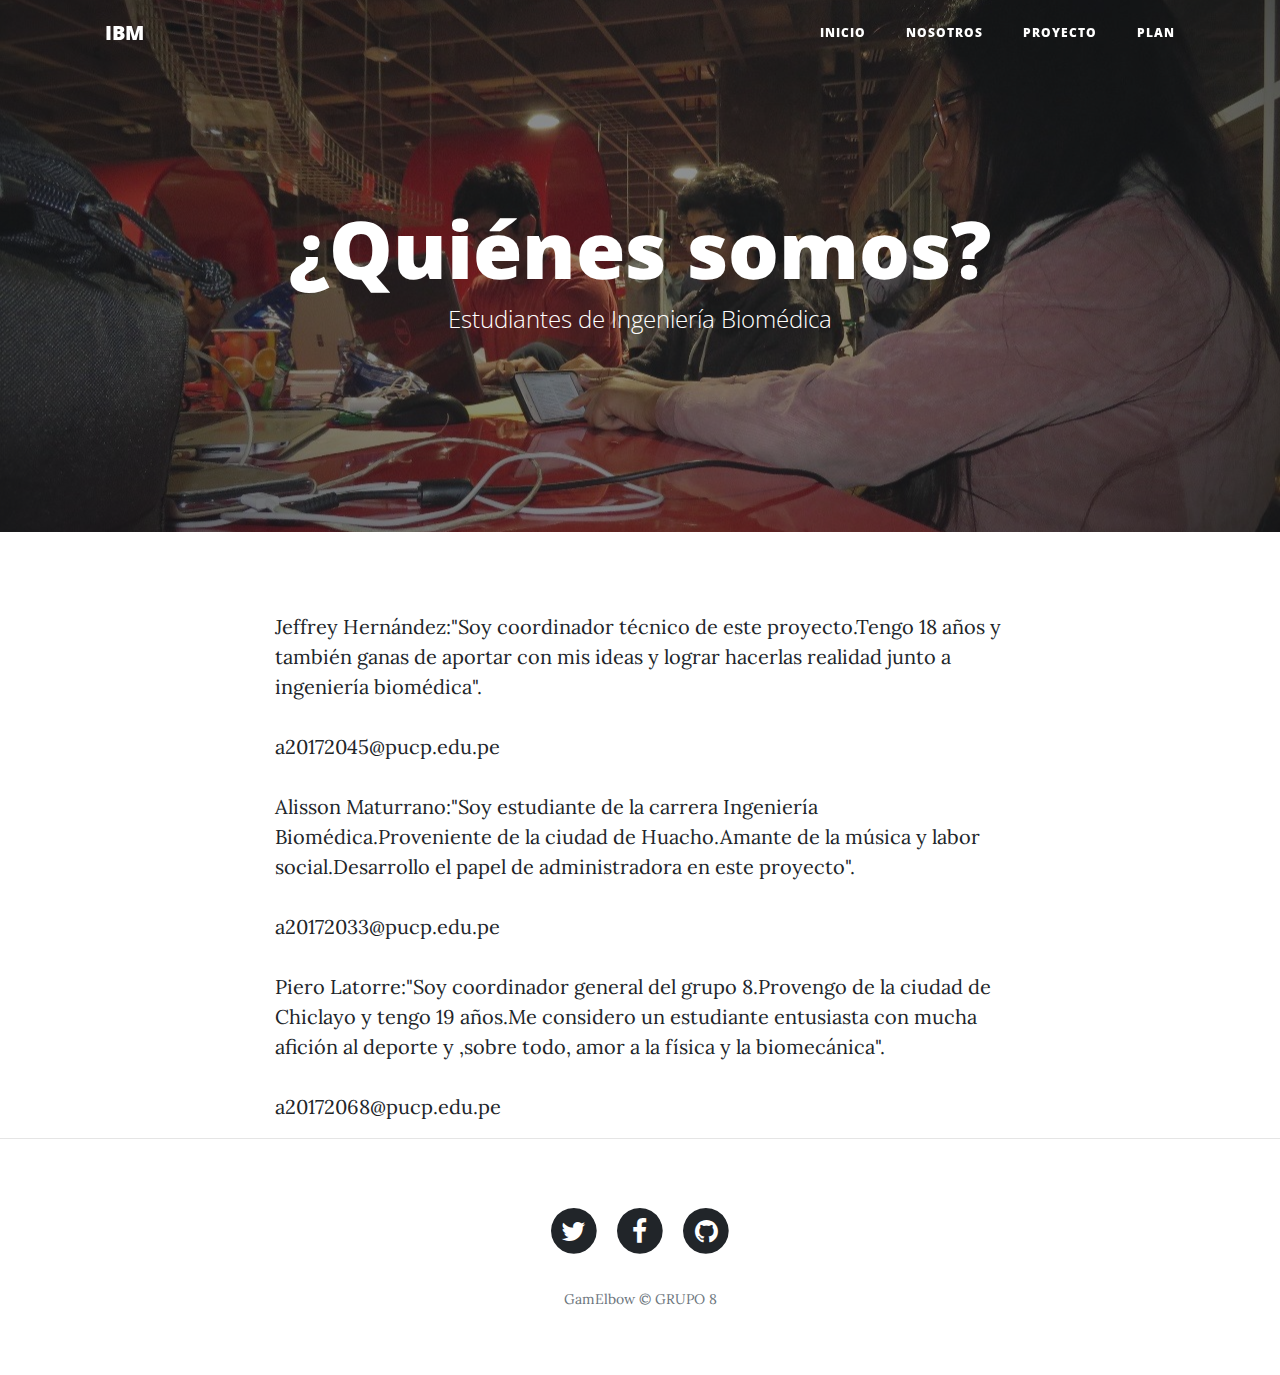
<file: about.html>
<!DOCTYPE html>
<html lang="en">

  <head>

    <meta charset="utf-8">
    <meta name="viewport" content="width=device-width, initial-scale=1, shrink-to-fit=no">
    <meta name="description" content="">
    <meta name="author" content="">

    <title>IBM:Epicondilitis</title>

    <!-- Bootstrap core CSS -->
    <link href="vendor/bootstrap/css/bootstrap.min.css" rel="stylesheet">

    <!-- Custom fonts for this template -->
    <link href="vendor/font-awesome/css/font-awesome.min.css" rel="stylesheet" type="text/css">
    <link href='https://fonts.googleapis.com/css?family=Lora:400,700,400italic,700italic' rel='stylesheet' type='text/css'>
    <link href='https://fonts.googleapis.com/css?family=Open+Sans:300italic,400italic,600italic,700italic,800italic,400,300,600,700,800' rel='stylesheet' type='text/css'>

    <!-- Custom styles for this template -->
    <link href="css/clean-blog.min.css" rel="stylesheet">

  </head>

  <body>

    <!-- Navigation -->
    <nav class="navbar navbar-expand-lg navbar-light fixed-top" id="mainNav">
      <div class="container">
        <a class="navbar-brand" href="index.html">IBM</a>
        <button class="navbar-toggler navbar-toggler-right" type="button" data-toggle="collapse" data-target="#navbarResponsive" aria-controls="navbarResponsive" aria-expanded="false" aria-label="Toggle navigation">
          Menu
          <i class="fa fa-bars"></i>
        </button>
        <div class="collapse navbar-collapse" id="navbarResponsive">
          <ul class="navbar-nav ml-auto">
            <li class="nav-item">
              <a class="nav-link" href="index.html">Inicio</a>
            </li>
            <li class="nav-item">
              <a class="nav-link" href="about.html">Nosotros</a>
            </li>
            <li class="nav-item">
              <a class="nav-link" href="post.html">Proyecto</a>

            </li>
            <li class="nav-item">
              <a class="nav-link" href="contact.html">Plan</a>
            </li>
          </ul>
        </div>
      </div>
    </nav>

    <!-- Page Header -->
    <header class="masthead" style="background-image: url('img/hackathon.jpg')">
      <div class="overlay"></div>
      <div class="container">
        <div class="row">
          <div class="col-lg-8 col-md-10 mx-auto">
            <div class="page-heading">
              <h1>¿Quiénes somos?</h1>
              <span class="subheading">Estudiantes de Ingeniería Biomédica </span>
            </div>
          </div>
        </div>
      </div>
    </header>

    <!-- Main Content -->
    <div class="container">
      <div class="row">
        <div class="col-lg-8 col-md-10 mx-auto">
          <p>Jeffrey Hernández:"Soy coordinador técnico de este proyecto.Tengo 18 años y también ganas de aportar con mis ideas y lograr hacerlas realidad junto a ingeniería biomédica".</p>
          a20172045@pucp.edu.pe
          <p>Alisson Maturrano:"Soy estudiante de la carrera Ingeniería Biomédica.Proveniente de la ciudad de Huacho.Amante de la música y labor social.Desarrollo el papel de administradora en este proyecto".</p>
          a20172033@pucp.edu.pe
           <p>Piero Latorre:"Soy coordinador general del grupo 8.Provengo de la ciudad de Chiclayo y tengo 19 años.Me considero un estudiante entusiasta con mucha afición al deporte y ,sobre todo, amor a la física y la biomecánica".</p>
          a20172068@pucp.edu.pe
        </div>
      </div>
    </div>

    <hr>

    <!-- Footer -->
    <footer>
      <div class="container">
        <div class="row">
          <div class="col-lg-8 col-md-10 mx-auto">
            <ul class="list-inline text-center">
              <li class="list-inline-item">
                <a href="#">
                  <span class="fa-stack fa-lg">
                    <i class="fa fa-circle fa-stack-2x"></i>
                    <i class="fa fa-twitter fa-stack-1x fa-inverse"></i>
                  </span>
                </a>
              </li>
              <li class="list-inline-item">
                <a href="#">
                  <span class="fa-stack fa-lg">
                    <i class="fa fa-circle fa-stack-2x"></i>
                    <i class="fa fa-facebook fa-stack-1x fa-inverse"></i>
                  </span>
                </a>
              </li>
              <li class="list-inline-item">
                <a href="#">
                  <span class="fa-stack fa-lg">
                    <i class="fa fa-circle fa-stack-2x"></i>
                    <i class="fa fa-github fa-stack-1x fa-inverse"></i>
                  </span>
                </a>
              </li>
            </ul>
            <p class="copyright text-muted">GamElbow &copy; GRUPO 8</p>
          </div>
        </div>
      </div>
    </footer>

    <!-- Bootstrap core JavaScript -->
    <script src="vendor/jquery/jquery.min.js"></script>
    <script src="vendor/bootstrap/js/bootstrap.bundle.min.js"></script>

    <!-- Custom scripts for this template -->
    <script src="js/clean-blog.min.js"></script>
 
  </body>

</html>
</file>
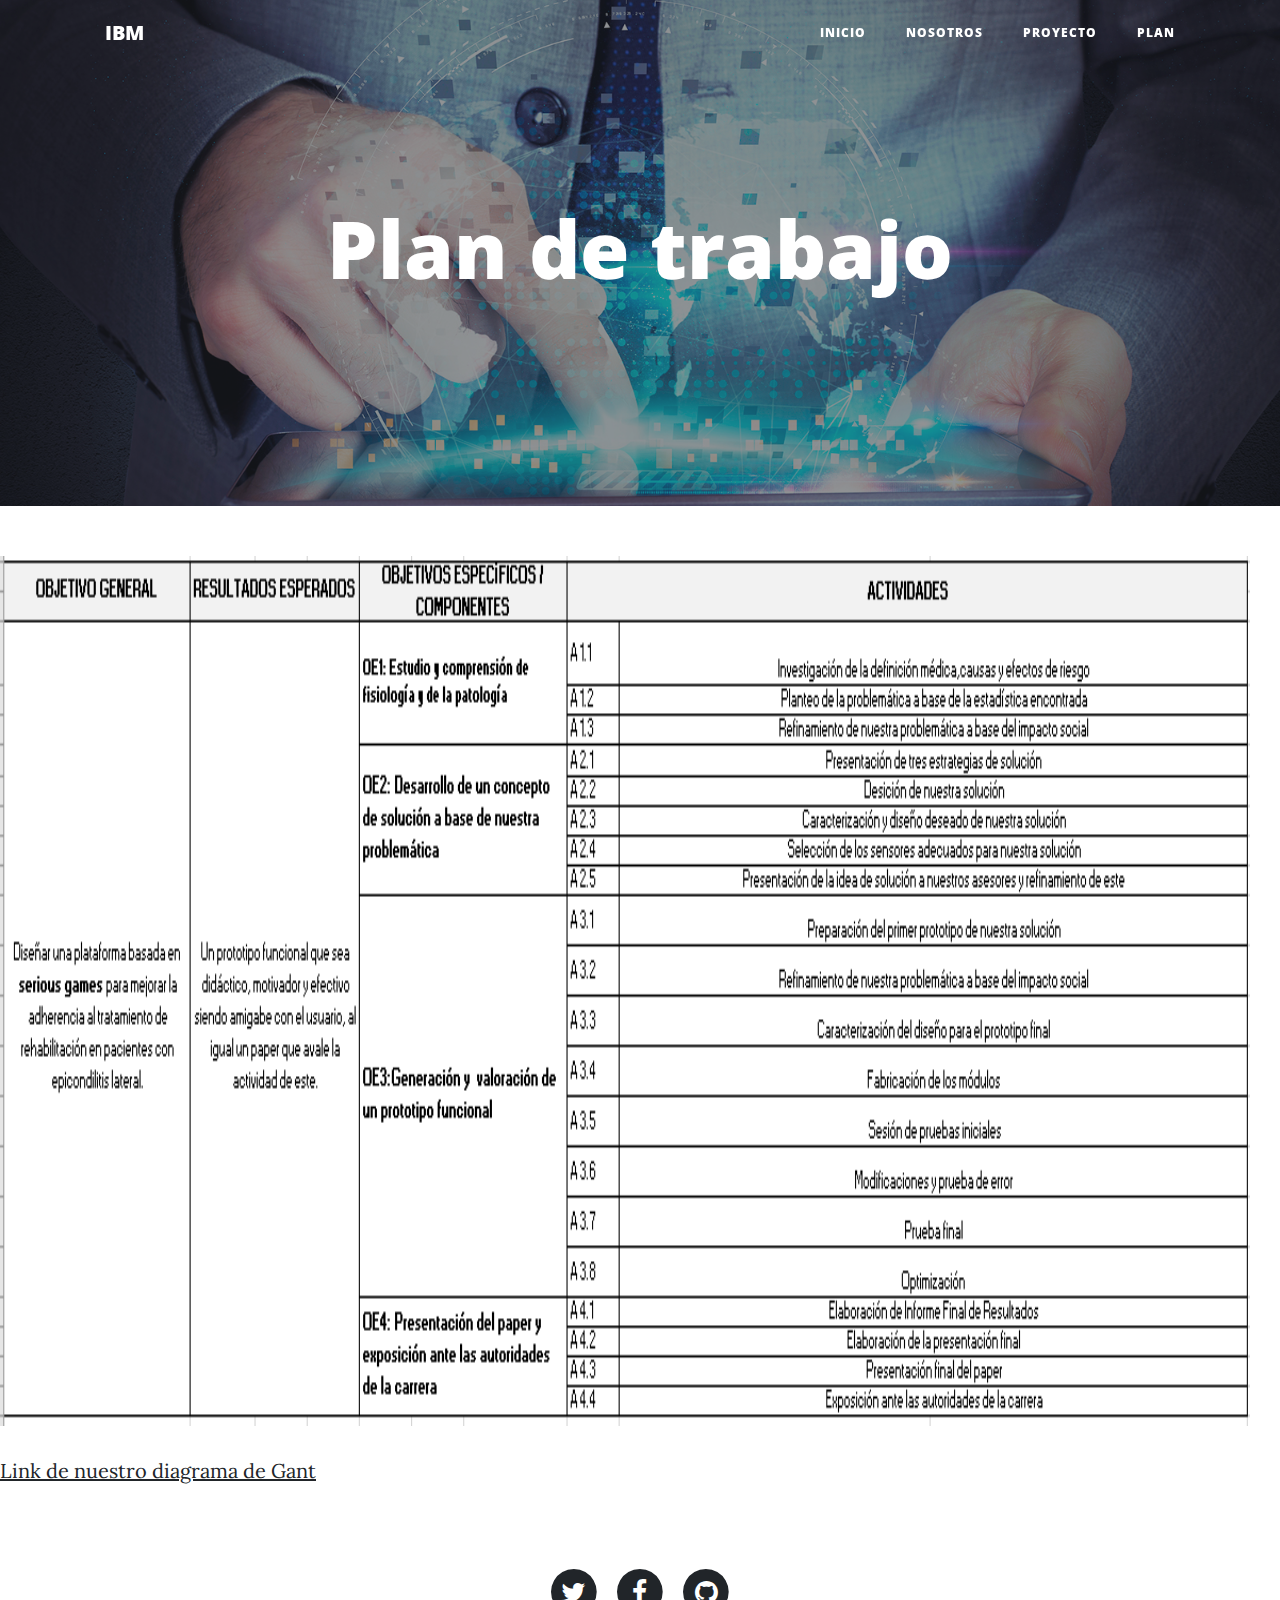
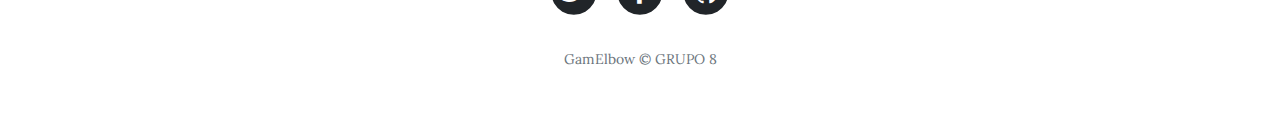
<file: contact.html>
<!DOCTYPE html>
<html lang="en">

  <head>

    <meta charset="utf-8">
    <meta name="viewport" content="width=device-width, initial-scale=1, shrink-to-fit=no">
    <meta name="description" content="">
    <meta name="author" content="">

    <title>IBM:Epicondilitis</title>

    <!-- Bootstrap core CSS -->
    <link href="vendor/bootstrap/css/bootstrap.min.css" rel="stylesheet">

    <!-- Custom fonts for this template -->
    <link href="vendor/font-awesome/css/font-awesome.min.css" rel="stylesheet" type="text/css">
    <link href='https://fonts.googleapis.com/css?family=Lora:400,700,400italic,700italic' rel='stylesheet' type='text/css'>
    <link href='https://fonts.googleapis.com/css?family=Open+Sans:300italic,400italic,600italic,700italic,800italic,400,300,600,700,800' rel='stylesheet' type='text/css'>

    <!-- Custom styles for this template -->
    <link href="css/clean-blog.min.css" rel="stylesheet">

  </head>

  <body>

    <!-- Navigation -->
    <nav class="navbar navbar-expand-lg navbar-light fixed-top" id="mainNav">
      <div class="container">
        <a class="navbar-brand" href="index.html">IBM</a>
        <button class="navbar-toggler navbar-toggler-right" type="button" data-toggle="collapse" data-target="#navbarResponsive" aria-controls="navbarResponsive" aria-expanded="false" aria-label="Toggle navigation">
          Menu
          <i class="fa fa-bars"></i>
        </button>
        <div class="collapse navbar-collapse" id="navbarResponsive">
          <ul class="navbar-nav ml-auto">
            <li class="nav-item">
              <a class="nav-link" href="index.html">Inicio</a>
            </li>
            <li class="nav-item">
              <a class="nav-link" href="about.html">Nosotros</a>
            </li>
            <li class="nav-item">
              <a class="nav-link" href="post.html">Proyecto</a>

            </li>
            <li class="nav-item">
              <a class="nav-link" href="contact.html">Plan</a>
            </li>
          </ul>
        </div>
      </div>
    </nav>

    <!-- Page Header -->
    <header class="masthead" style="background-image: url('img/technology.jpg')">
      <div class="overlay"></div>
      <div class="container">
        <div class="row">
          <div class="col-lg-8 col-md-10 mx-auto">
            <div class="page-heading">
              <h1>Plan de trabajo</h1>
              <span class="subheading"></span>
            </div>
          </div>
        </div>
      </div>
    </header>
<img src="/img/Plandetra.PNG" alt="PDT" style="width:1250px;height:870px;">
    
    <p><a href="https://instagantt.com/shared/5bb2d39cde612f48285cf4ee"> Link de nuestro diagrama de Gant</a></p>
   
    
    <!-- Footer -->
    <footer>
      <div class="container">
        <div class="row">
          <div class="col-lg-8 col-md-10 mx-auto">
            <ul class="list-inline text-center">
              <li class="list-inline-item">
                <a href="#">
                  <span class="fa-stack fa-lg">
                    <i class="fa fa-circle fa-stack-2x"></i>
                    <i class="fa fa-twitter fa-stack-1x fa-inverse"></i>
                  </span>
                </a>
              </li>
              <li class="list-inline-item">
                <a href="#">
                  <span class="fa-stack fa-lg">
                    <i class="fa fa-circle fa-stack-2x"></i>
                    <i class="fa fa-facebook fa-stack-1x fa-inverse"></i>
                  </span>
                </a>
              </li>
              <li class="list-inline-item">
                <a href="#">
                  <span class="fa-stack fa-lg">
                 
                    <i class="fa fa-circle fa-stack-2x"></i>
                    <i class="fa fa-github fa-stack-1x fa-inverse"></i>
                  </span>
                </a>
              </li>
            </ul>
            <p class="copyright text-muted">GamElbow &copy; GRUPO 8</p>
          </div>
        </div>
      </div>
    </footer>

    <!-- Bootstrap core JavaScript -->
    <script src="vendor/jquery/jquery.min.js"></script>
    <script src="vendor/bootstrap/js/bootstrap.bundle.min.js"></script>

    <!-- Contact Form JavaScript -->
    <script src="js/jqBootstrapValidation.js"></script>
    <script src="js/contact_me.js"></script>

    <!-- Custom scripts for this template -->
    <script src="js/clean-blog.min.js"></script>

  </body>

</html>
</file>
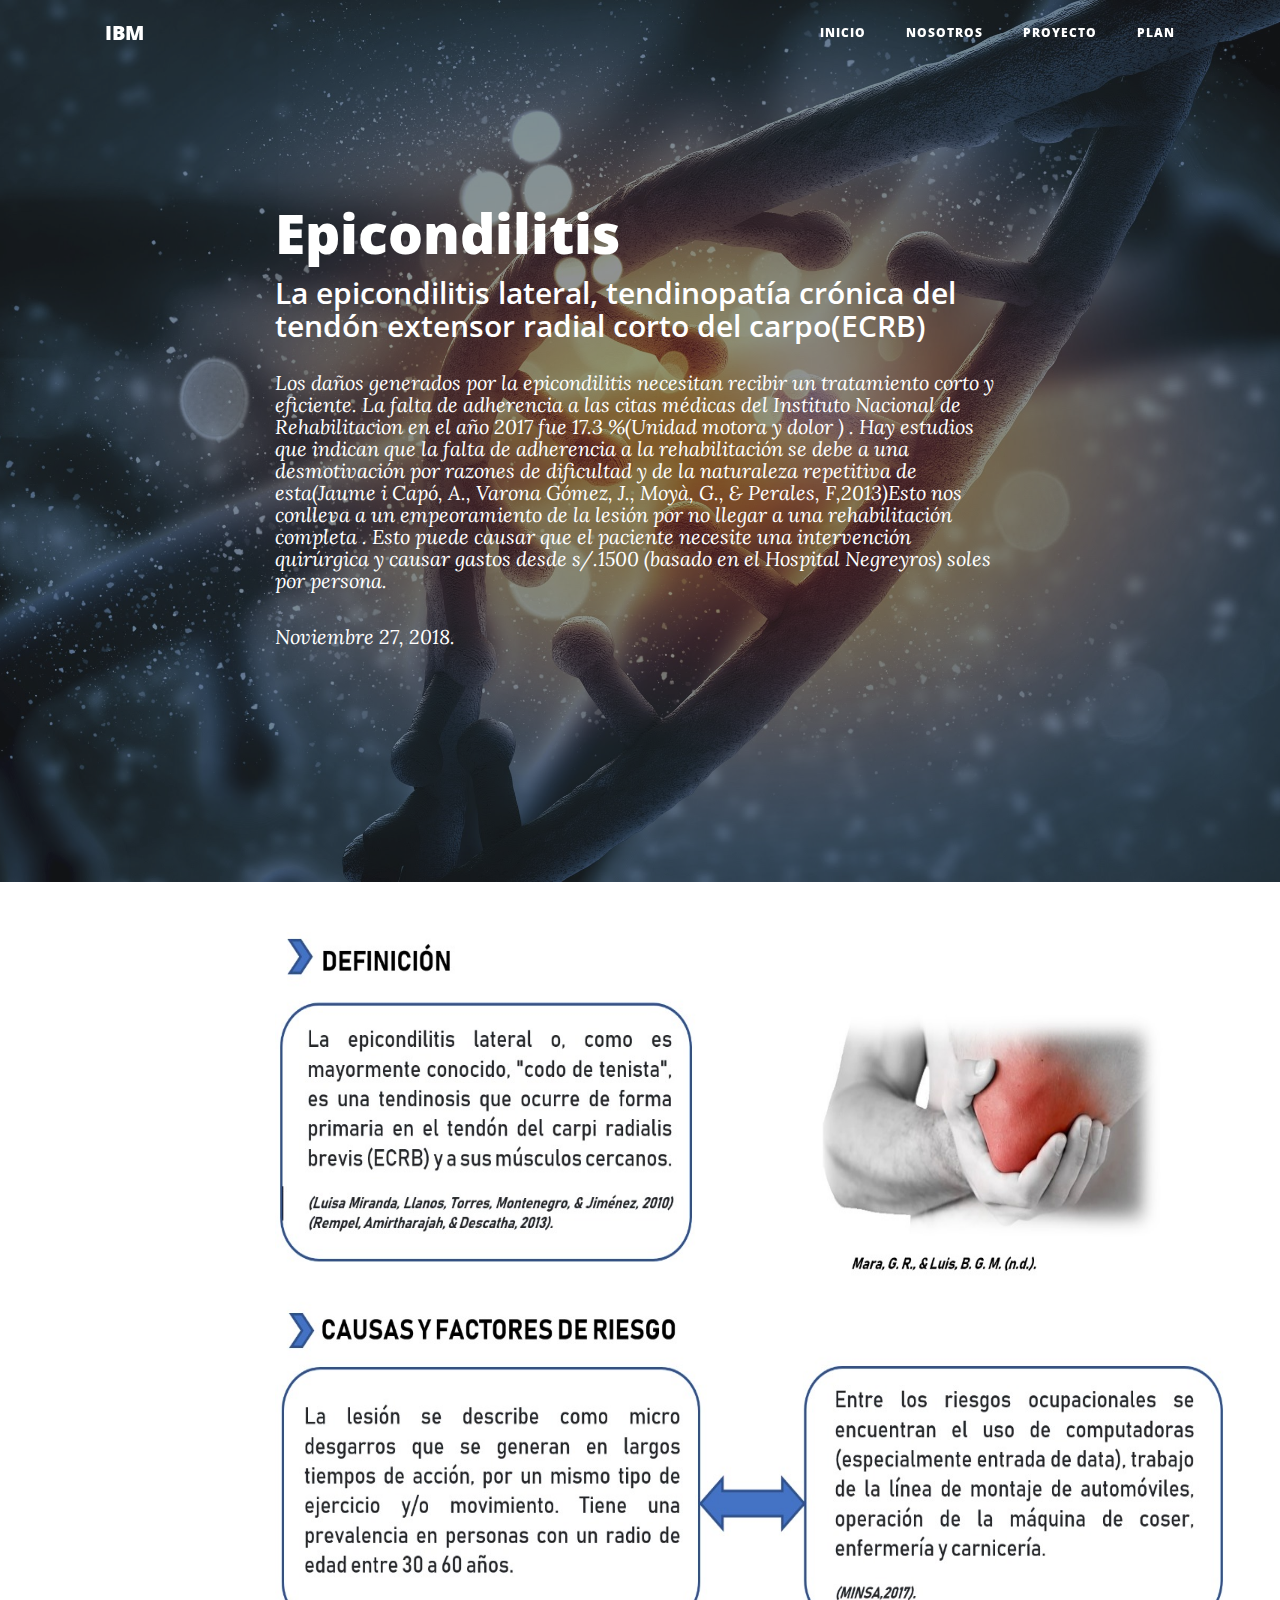
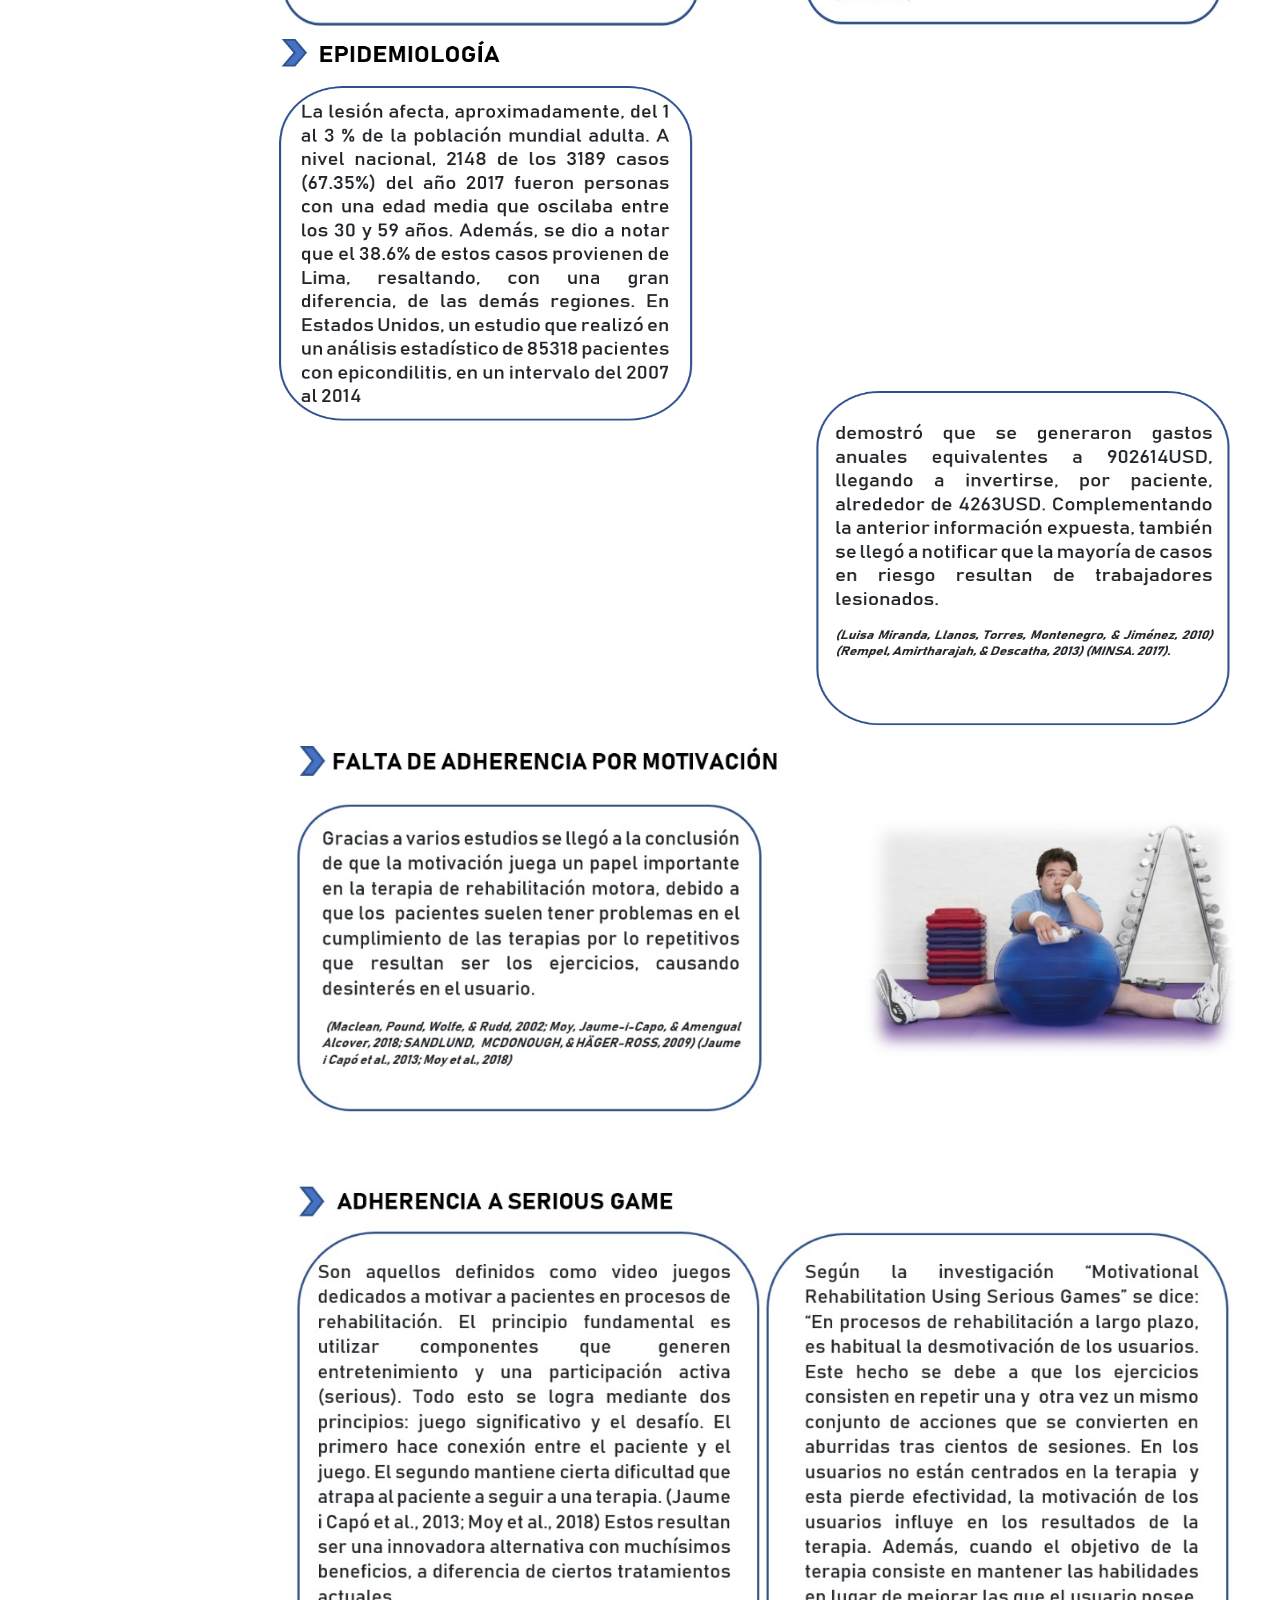
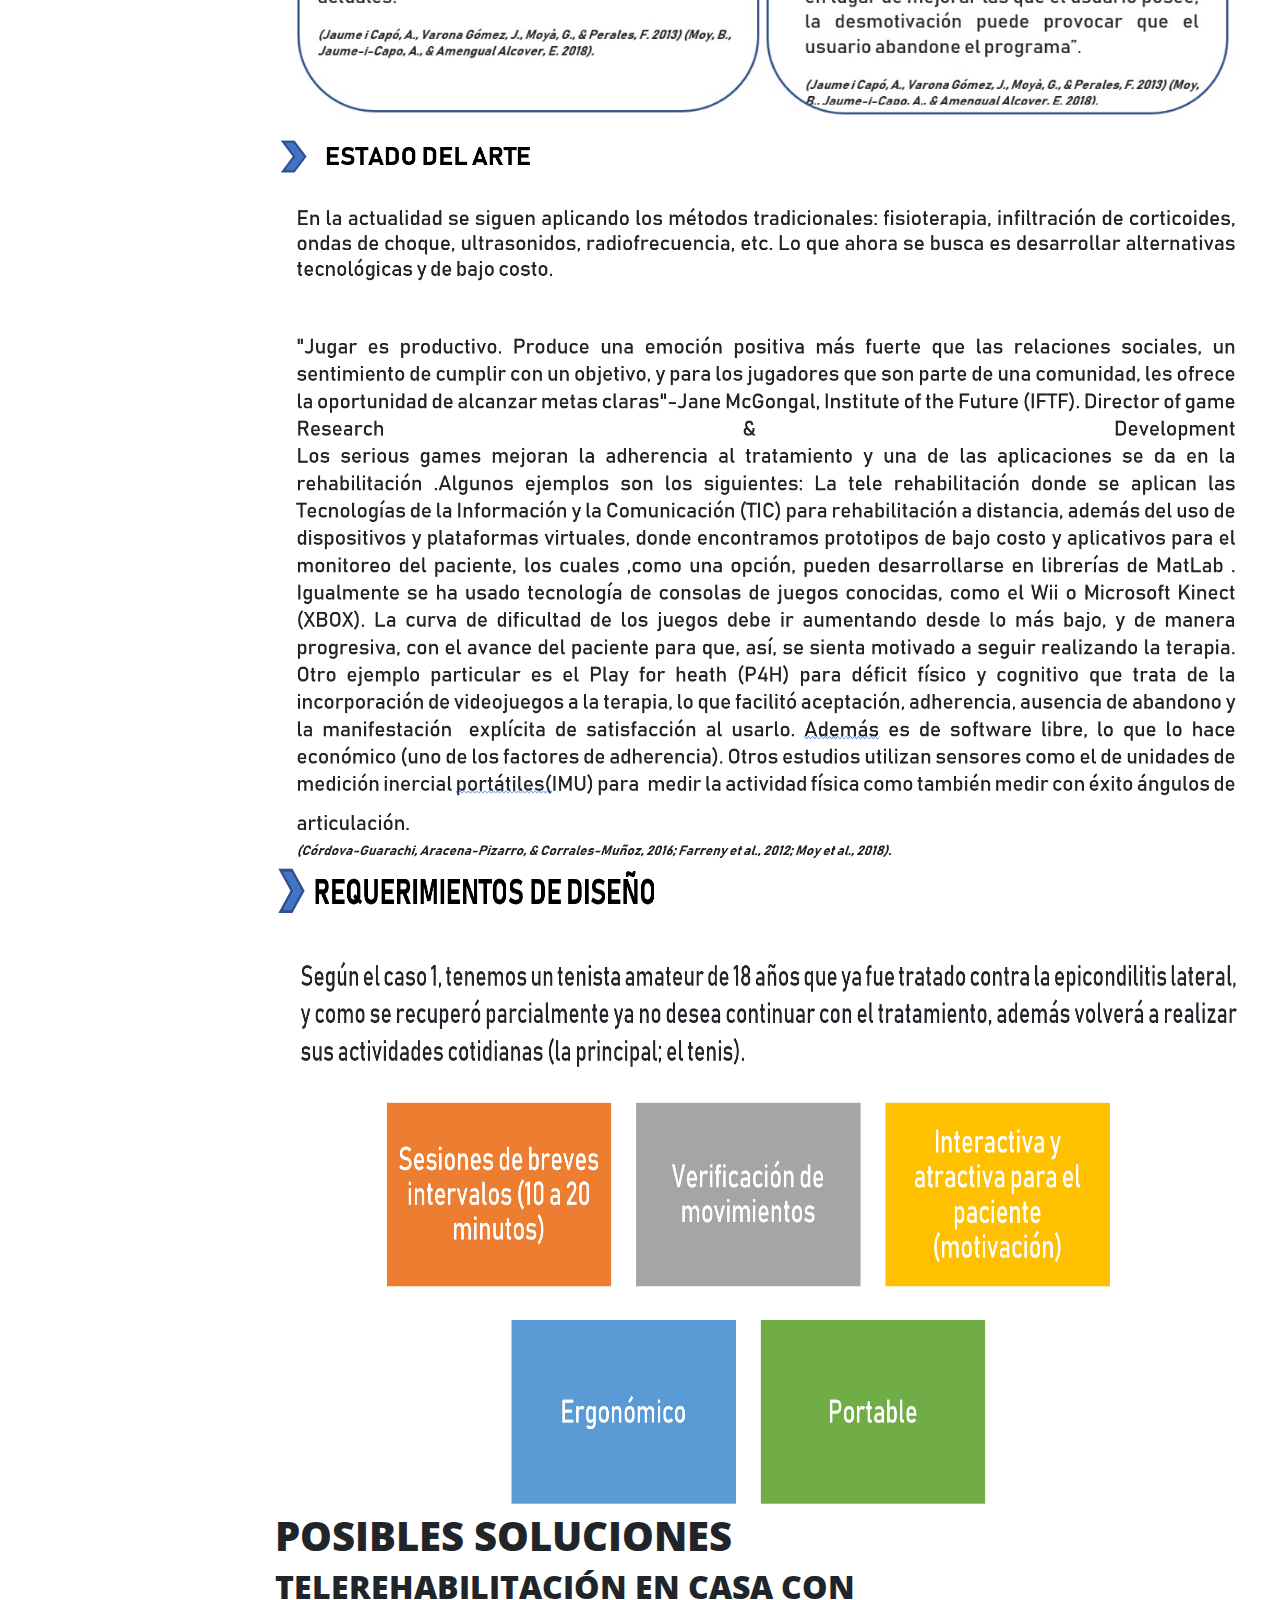
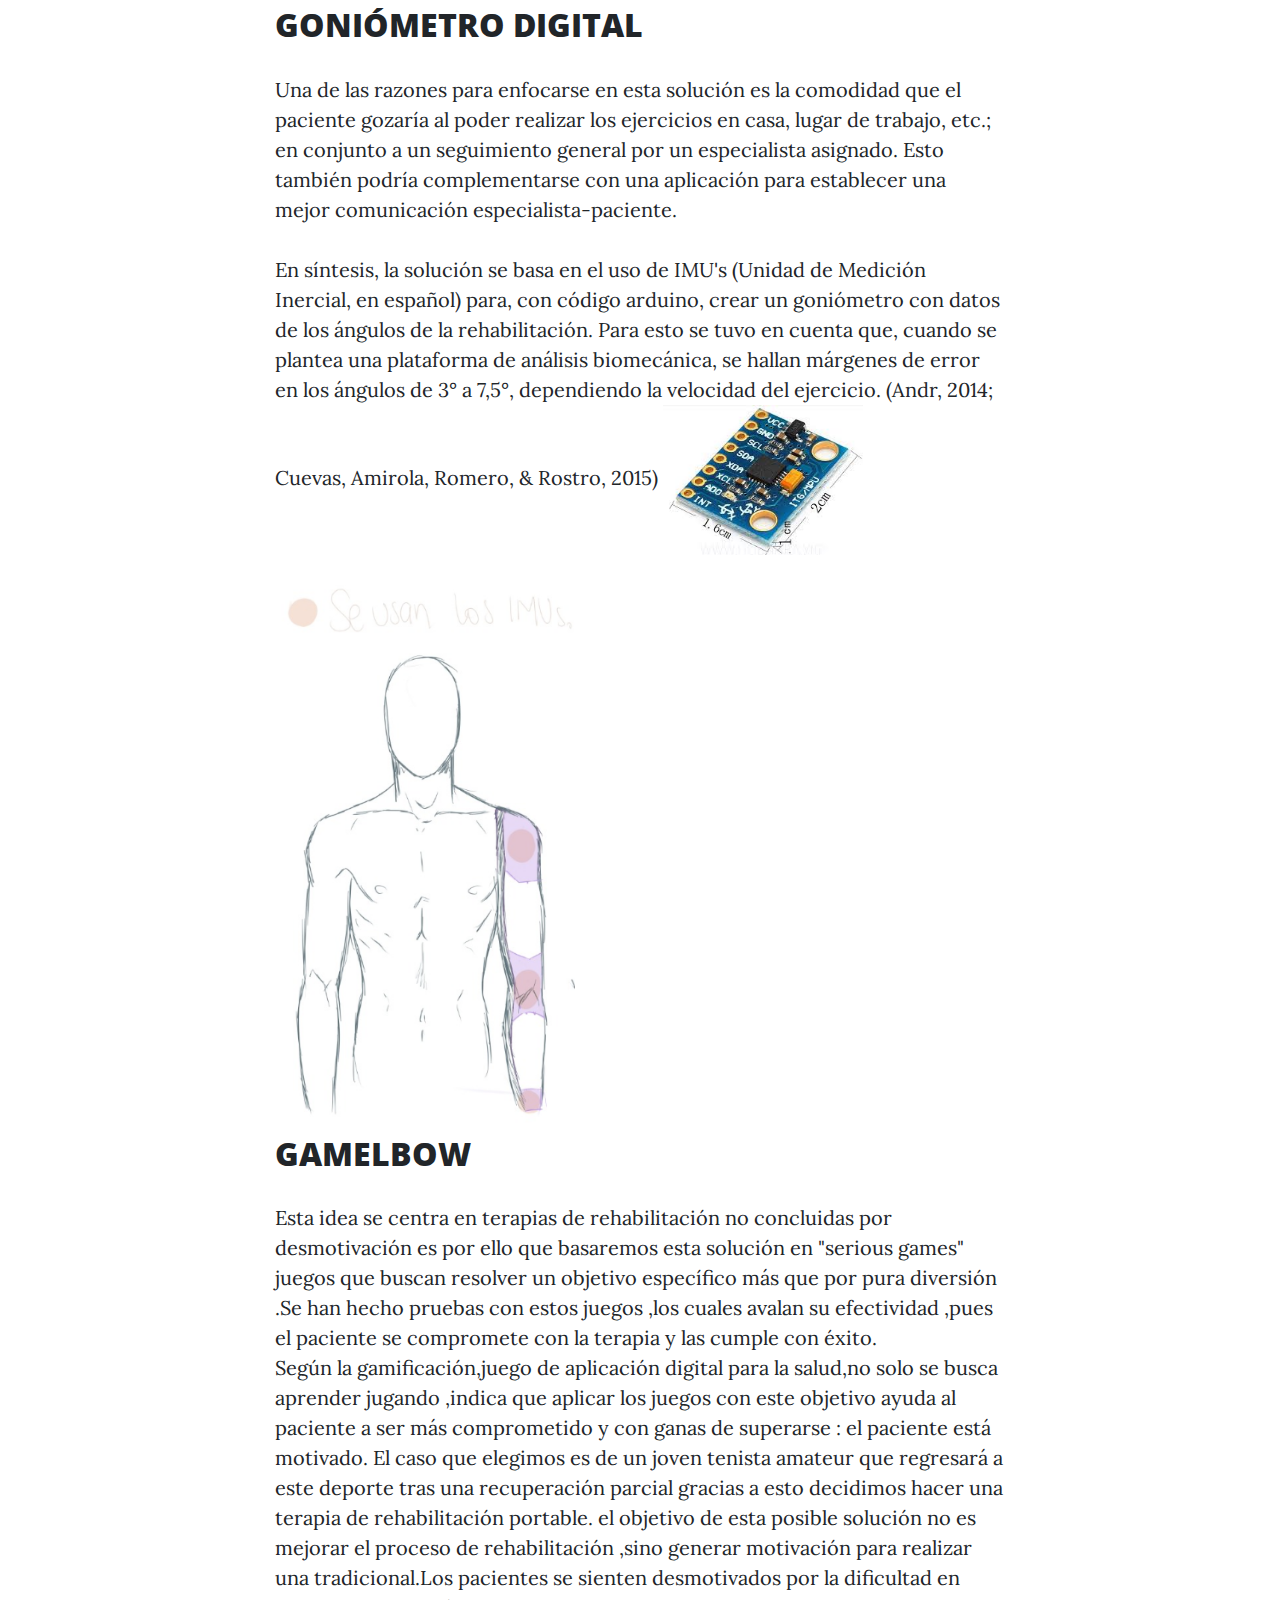
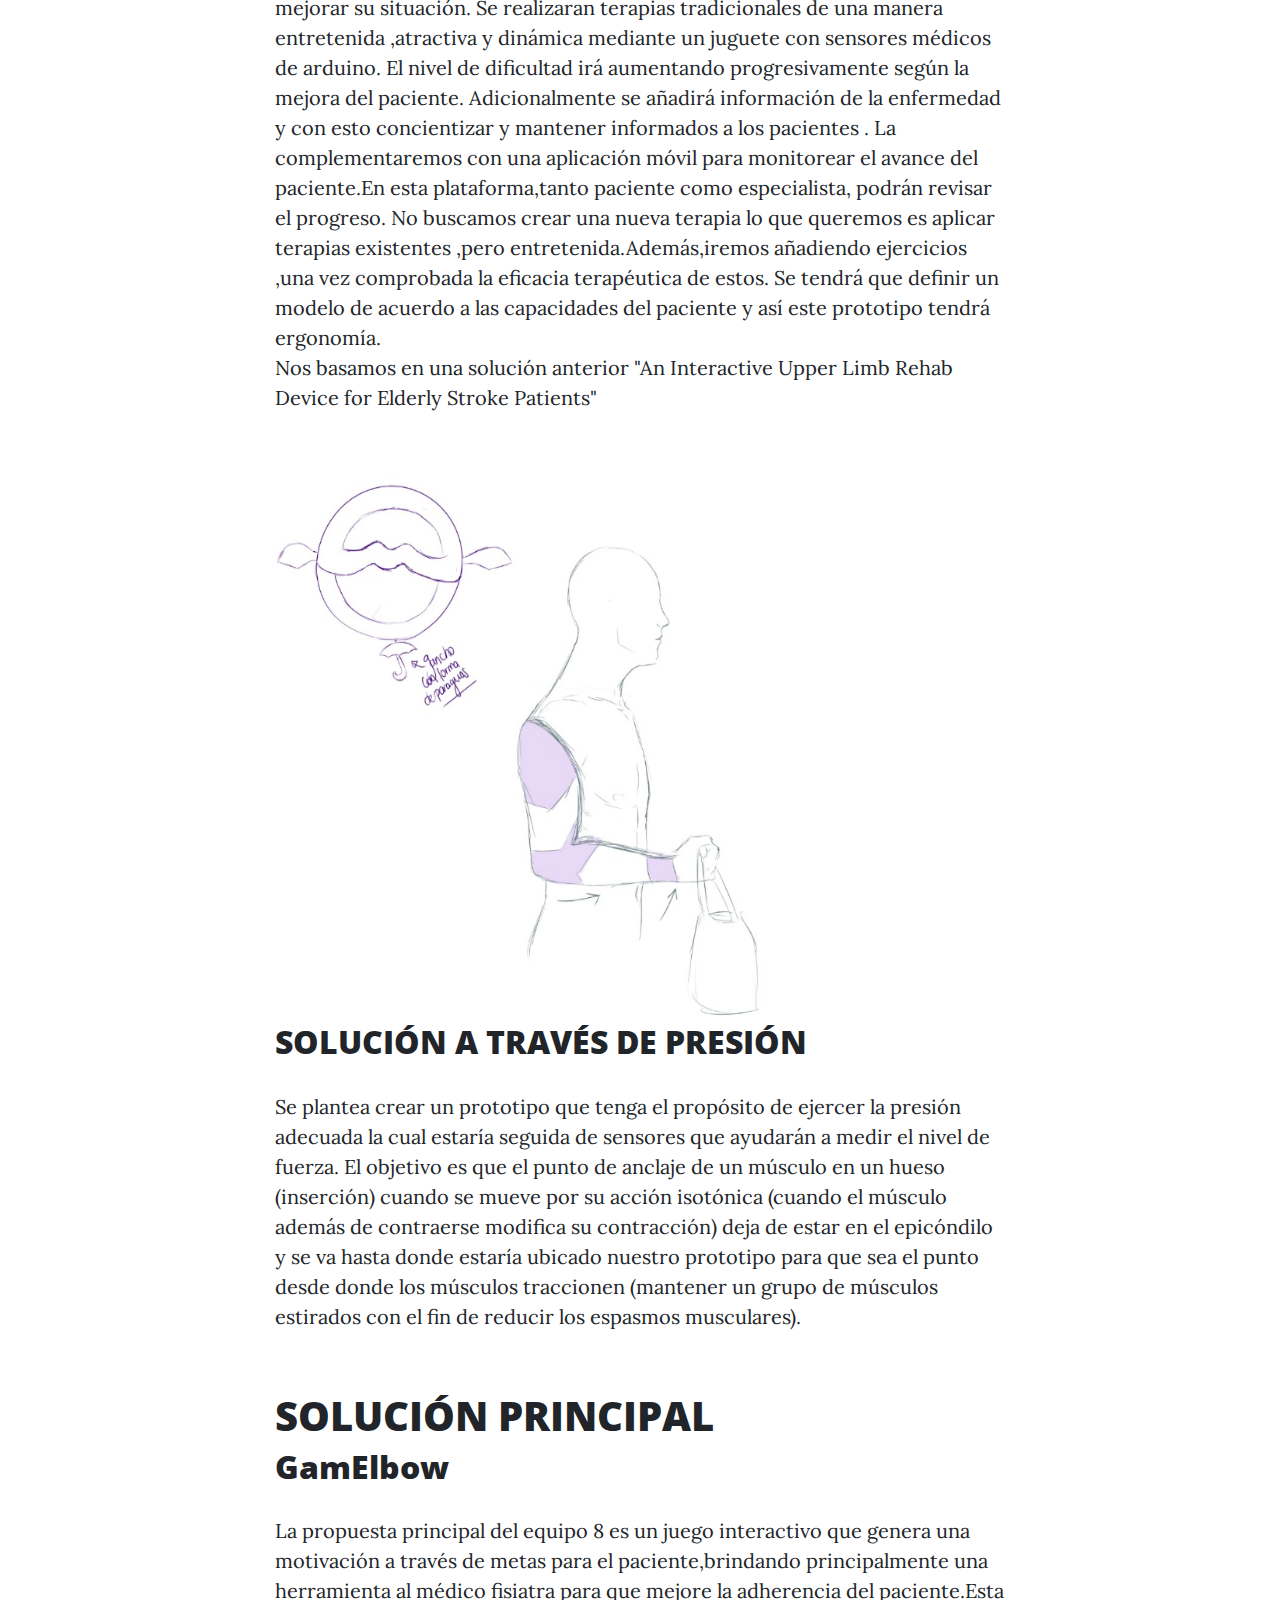
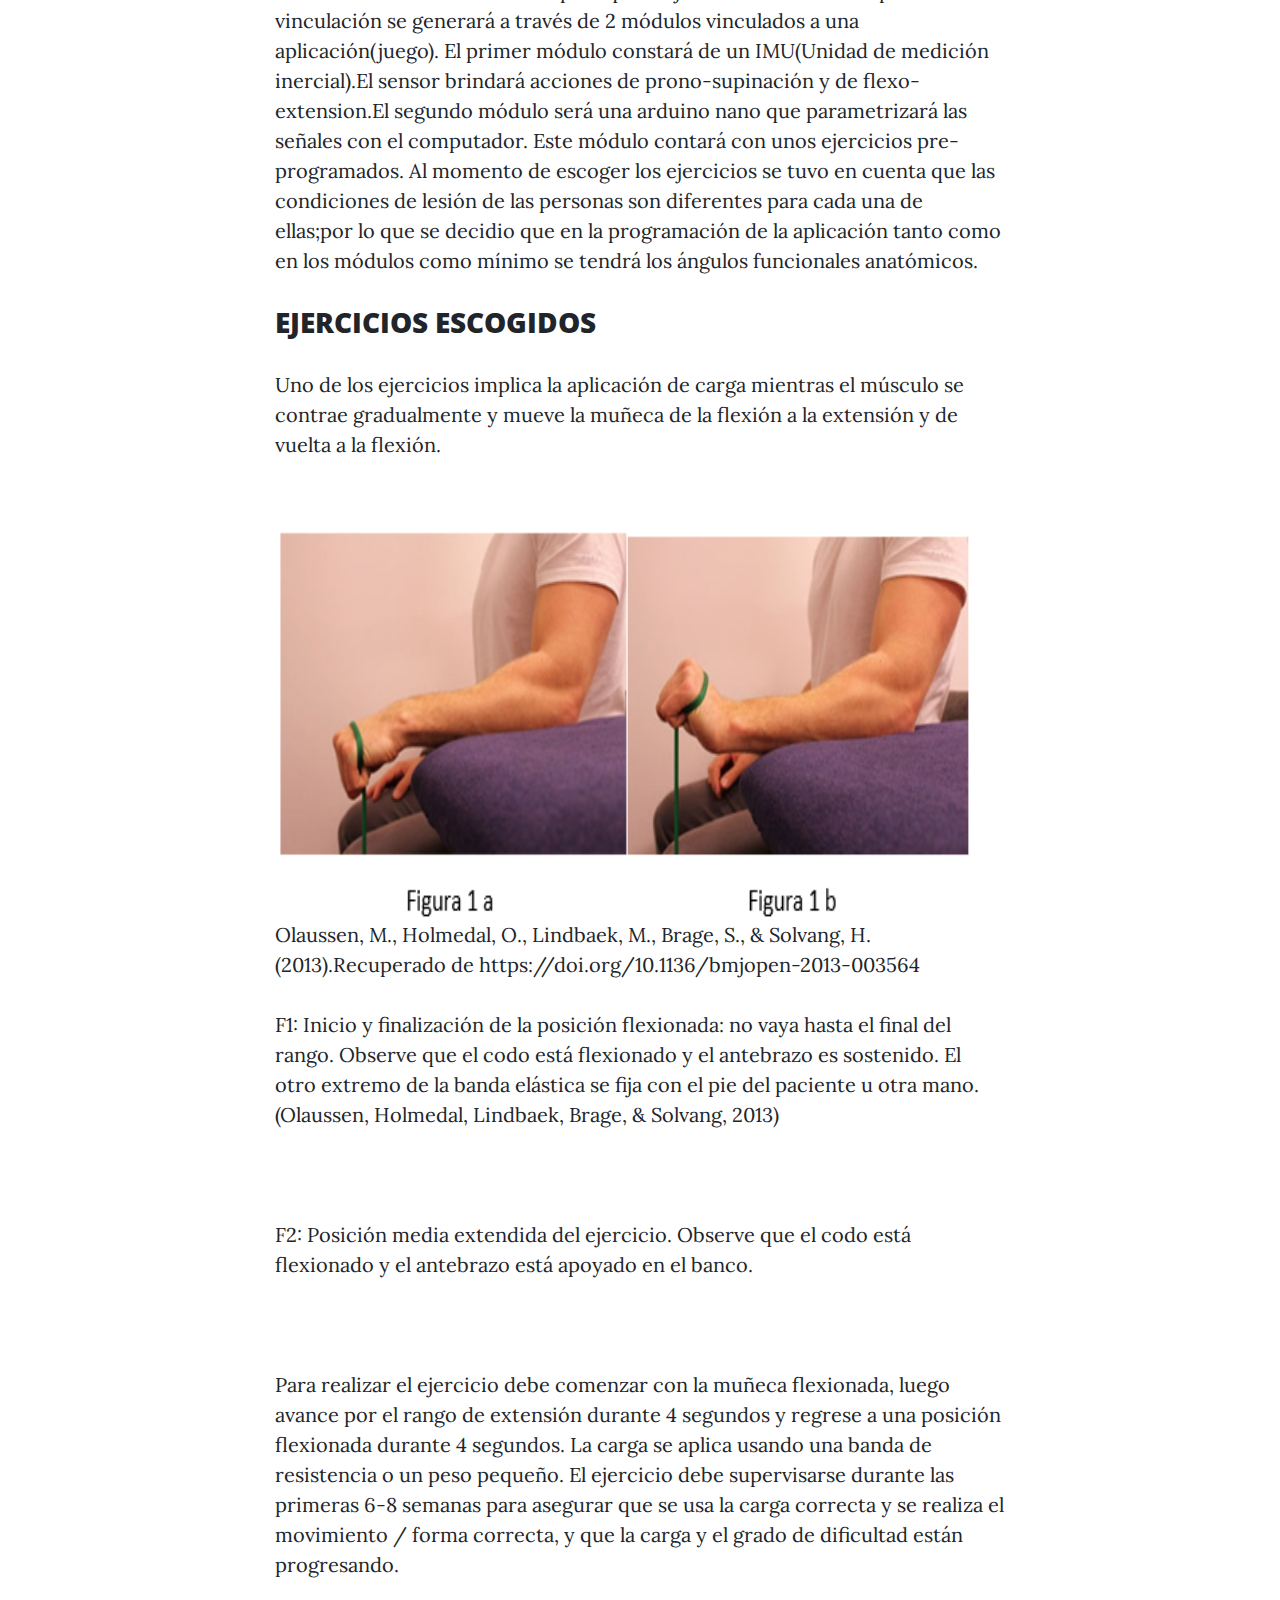
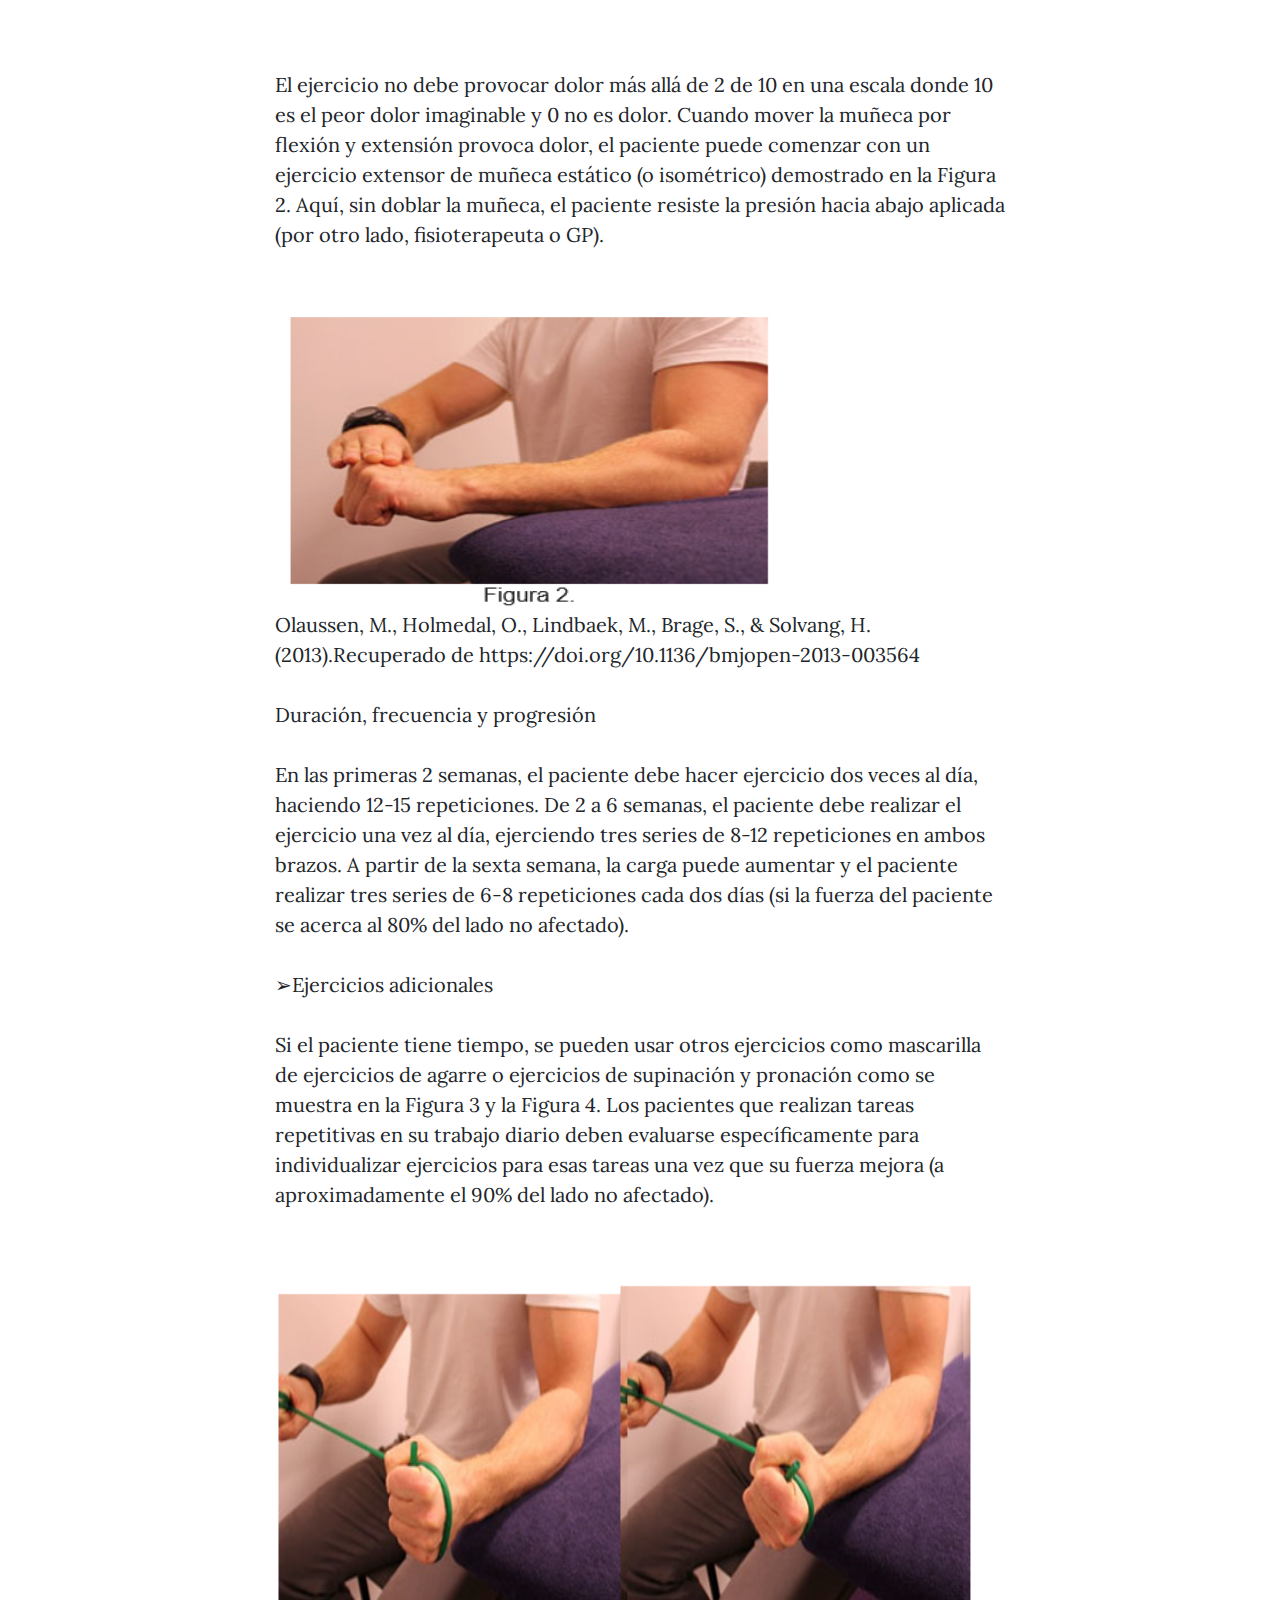
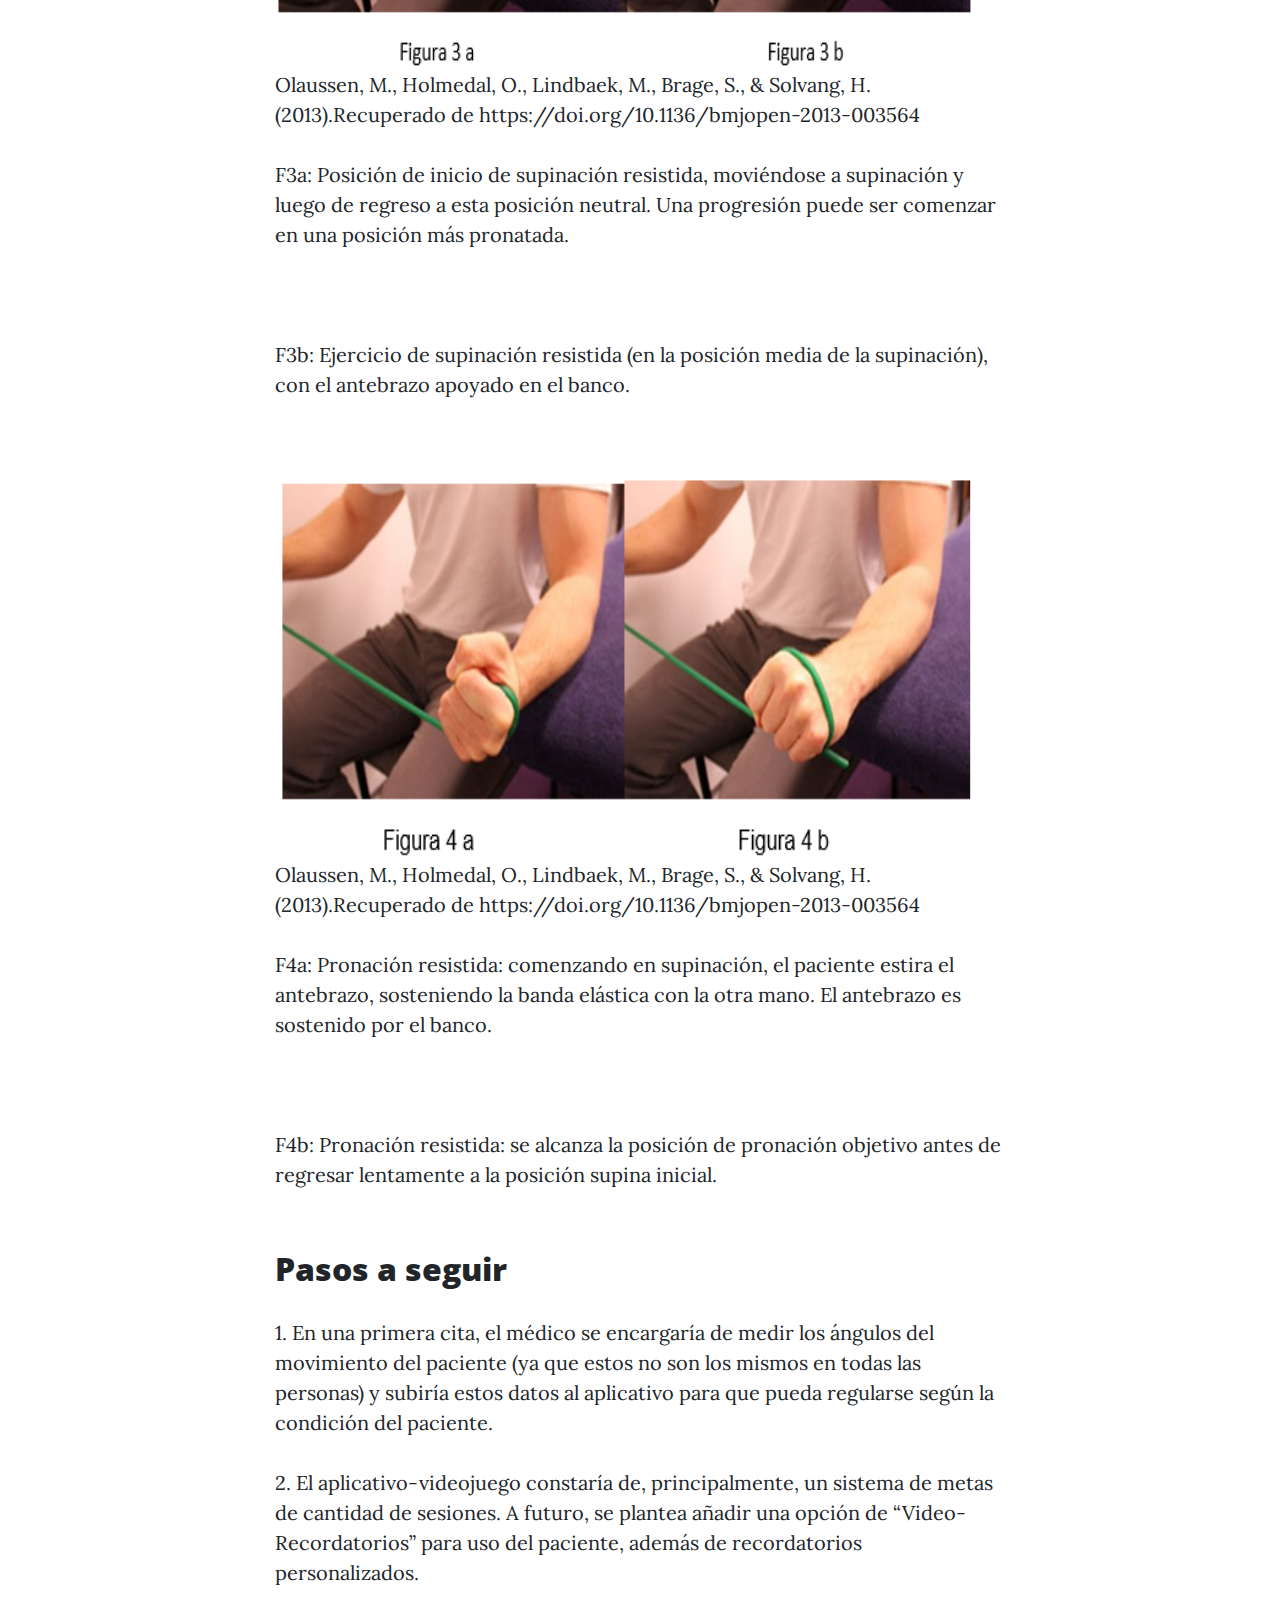
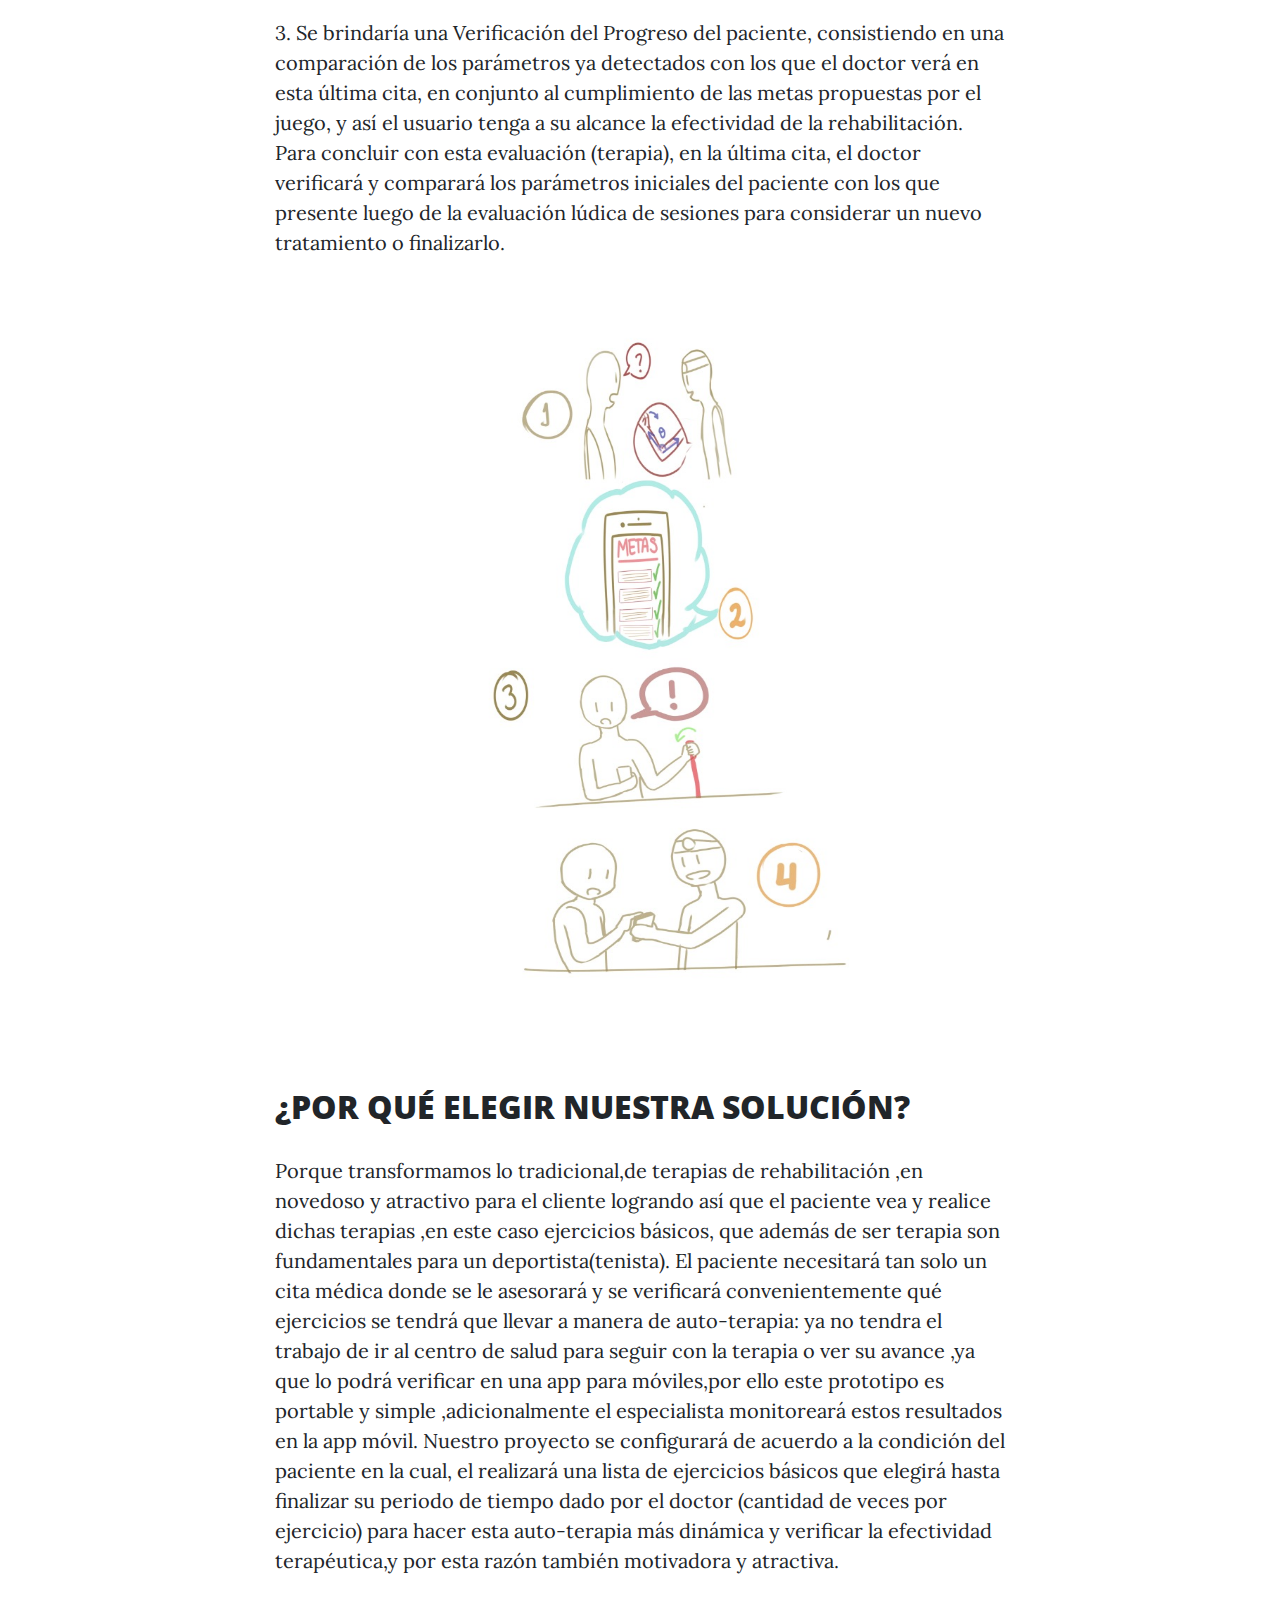
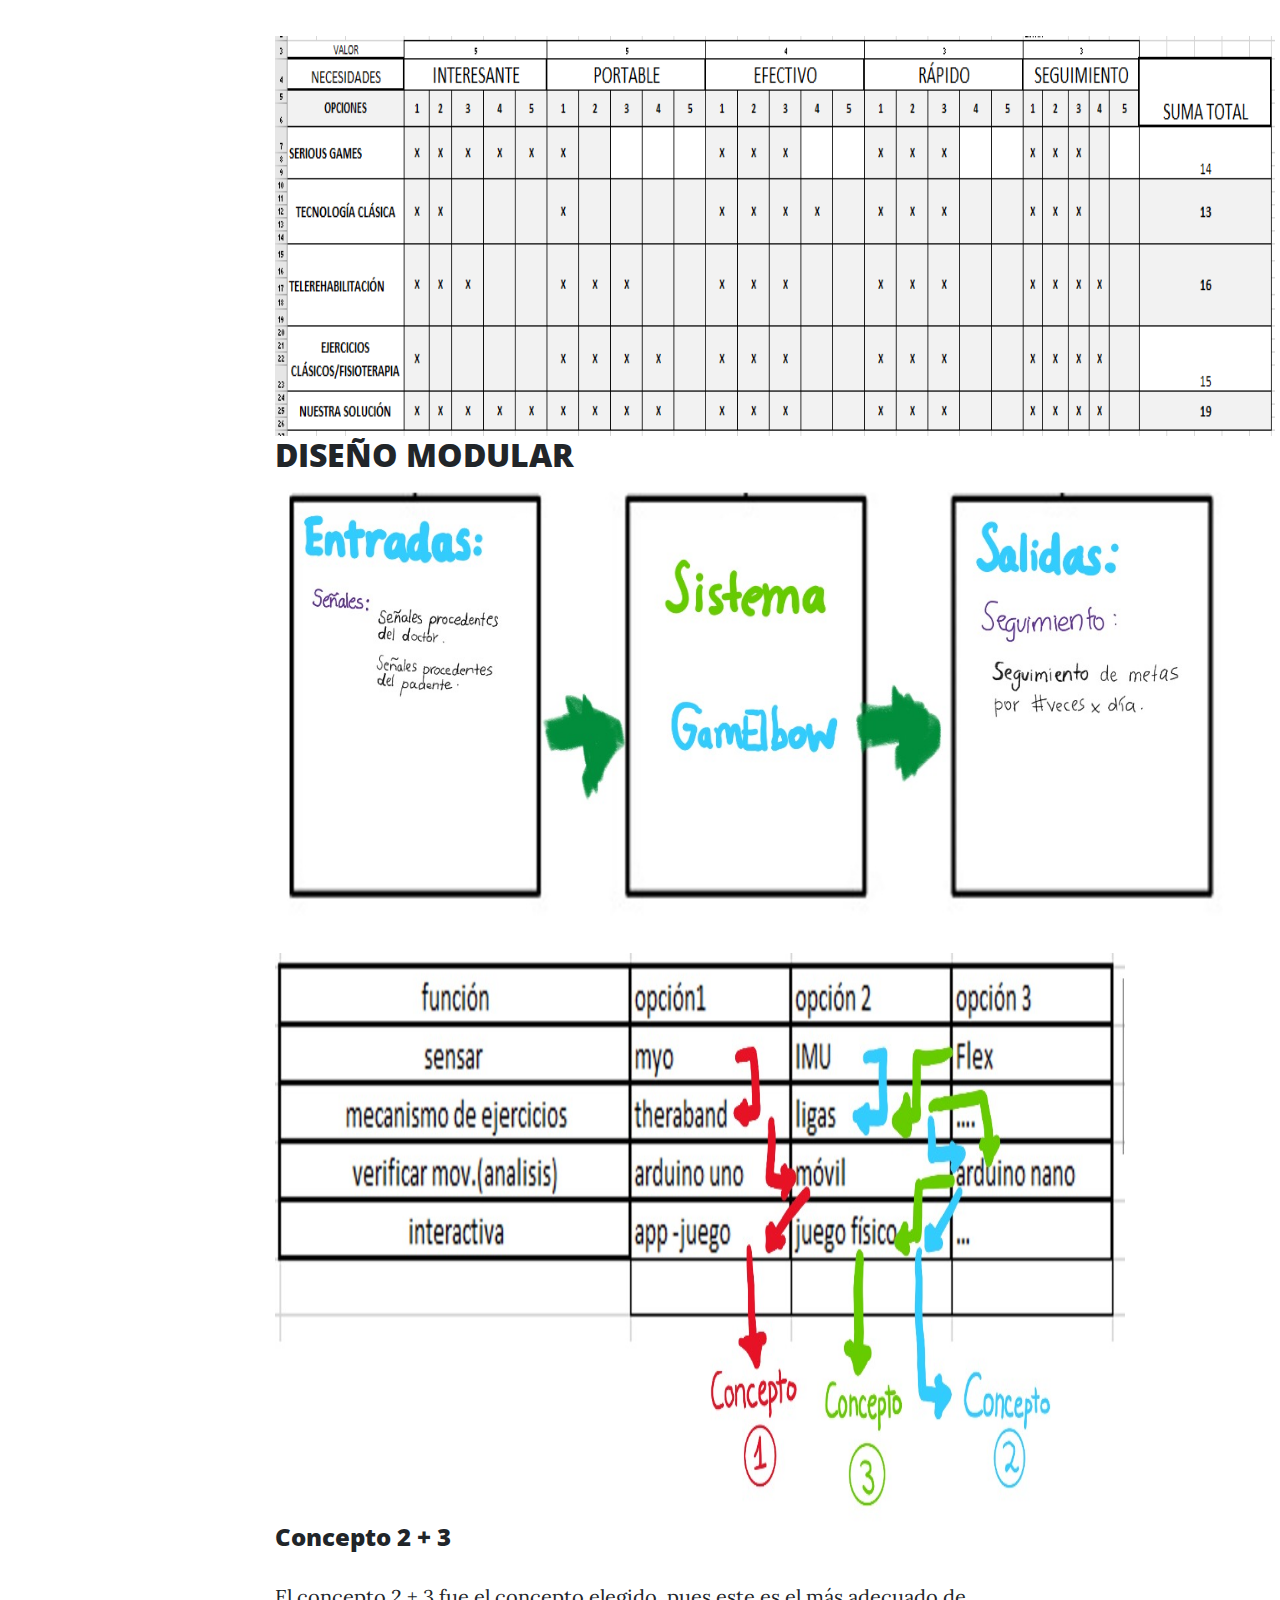
<file: post.html>
<!DOCTYPE html>
<html lang="en">

  <head>

    <meta charset="utf-8">
    <meta name="viewport" content="width=device-width, initial-scale=1, shrink-to-fit=no">
    <meta name="description" content="">
    <meta name="author" content="">

    <title>IBM:Epicondilitis</title>

    <!-- Bootstrap core CSS -->
    <link href="vendor/bootstrap/css/bootstrap.min.css" rel="stylesheet">

    <!-- Custom fonts for this template -->
    <link href="vendor/font-awesome/css/font-awesome.min.css" rel="stylesheet" type="text/css">
    <link href='https://fonts.googleapis.com/css?family=Lora:400,700,400italic,700italic' rel='stylesheet' type='text/css'>
    <link href='https://fonts.googleapis.com/css?family=Open+Sans:300italic,400italic,600italic,700italic,800italic,400,300,600,700,800' rel='stylesheet' type='text/css'>

    <!-- Custom styles for this template -->
    <link href="css/clean-blog.min.css" rel="stylesheet">

  </head>

  <body>

    <!-- Navigation -->
    <nav class="navbar navbar-expand-lg navbar-light fixed-top" id="mainNav">
      <div class="container">
        <a class="navbar-brand" href="index.html">IBM</a>
        <button class="navbar-toggler navbar-toggler-right" type="button" data-toggle="collapse" data-target="#navbarResponsive" aria-controls="navbarResponsive" aria-expanded="false" aria-label="Toggle navigation">
          Menu
          <i class="fa fa-bars"></i>
        </button>
        <div class="collapse navbar-collapse" id="navbarResponsive">
          <ul class="navbar-nav ml-auto">
            <li class="nav-item">
              <a class="nav-link" href="index.html">Inicio</a>
            </li>
            <li class="nav-item">
              <a class="nav-link" href="about.html">Nosotros</a>
            </li>
            <li class="nav-item">
              <a class="nav-link" href="post.html">Proyecto</a>
		   
            </li>
            <li class="nav-item">
                <a class="nav-link" href="contact.html">Plan</a>
            </li>
          </ul>
        </div>
      </div>
    </nav>

    <!-- Page Header -->
    <header class="masthead" style="background-image: url('img/maxresdefault.jpg')">
      <div class="overlay"></div>
      <div class="container">
        <div class="row">
          <div class="col-lg-8 col-md-10 mx-auto">
            <div class="post-heading">
              <h1>Epicondilitis </h1>
              <h2 class="subheading"> La epicondilitis lateral, tendinopatía crónica  del tendón extensor radial corto del carpo(ECRB)</h2>
              <span class="meta">Los daños generados por la epicondilitis necesitan recibir un tratamiento corto y eficiente.  La falta de adherencia a las citas médicas del Instituto Nacional  de Rehabilitacion en el año 2017  fue 17.3 %(Unidad motora y dolor ) . Hay estudios que  indican que la falta de adherencia a la  rehabilitación se debe a una desmotivación por razones de dificultad  y de la naturaleza repetitiva de esta(Jaume i Capó, A., Varona Gómez, J., Moyà, G., & Perales, F,2013)Esto nos conlleva a un empeoramiento de la lesión por no llegar a una  rehabilitación completa . Esto puede causar que el paciente necesite una intervención quirúrgica y  causar gastos   desde s/.1500 (basado en el Hospital Negreyros) soles por persona.
                <a href="#post.html"></a><br>
                
                <p>Noviembre 27, 2018.</p></span>
            </div>
          </div>
        </div>
      </div>
    </header>

    <!-- Post Content -->
    <article>
      <div class="container">
        <div class="row">
          <div class="col-lg-8 col-md-10 mx-auto">
            

             
		    <img src="/img/part1.jpeg" alt="Definiciones"  style="width:960px;height:700px;">

          
     
            
		    <img src="/img/part2.png " alt="Epidemiología"  style="width:960px;height:700px;">
            
            
           
		<img src="/img/part3.jpeg" alt="Adherencia"  style="width:975px;height:1000px;">
		  
		  
               <img src="/img/estado.png" alt="Estado del arte"  style="width:970px;height:730px;">
            
           <img src="/img/reque.png" alt="requerimientos"  style="width:970px;height:650px;">
            
     
            
        
            <h1>POSIBLES SOLUCIONES</h1>
            
            <h2>TELEREHABILITACIÓN EN CASA CON GONIÓMETRO DIGITAL</h2>
            <p>Una de las razones para enfocarse en esta solución es la comodidad que el paciente gozaría al poder realizar los ejercicios en casa,
            lugar de trabajo, etc.; en conjunto a un seguimiento general por un especialista asignado. Esto también podría complementarse
            con una  aplicación para establecer una mejor comunicación especialista-paciente. </p>
            <p>En síntesis, la solución se basa en el uso de IMU's (Unidad de Medición Inercial, en español) para, con código arduino, crear un goniómetro
            con datos de los ángulos de la rehabilitación. Para esto se tuvo en cuenta que, cuando se plantea una plataforma de análisis biomecánica,
            se hallan márgenes de error en los ángulos de 3° a 7,5°, dependiendo la velocidad del ejercicio.	(Andr, 2014; Cuevas, Amirola, Romero, & Rostro, 2015)
               <img src="/img/imu.jpg" alt="imu"  style="width:200px;height:150px;">
</p>
            <img src="/img/esboce2.PNG" alt="esboce2"  style="width:300px;height:550px;">
            
            <h2>GAMELBOW </h2>
            <p>Esta idea se centra en terapias de rehabilitación no concluidas por desmotivación es por ello que basaremos esta solución en "serious games" juegos que buscan resolver un objetivo específico más que por pura diversión .Se han hecho pruebas con estos juegos ,los cuales avalan su efectividad ,pues el paciente  
se compromete con la terapia y las cumple con éxito. <br>
Según la gamificación,juego de aplicación digital para la salud,no solo se busca aprender jugando ,indica que aplicar los juegos con este objetivo ayuda al paciente a ser más comprometido y con ganas de superarse  : el paciente está motivado.
El caso que elegimos es de un joven tenista amateur que regresará a este deporte tras una recuperación parcial gracias a esto decidimos hacer una terapia de rehabilitación portable.
el objetivo de esta posible solución no es mejorar el proceso de rehabilitación ,sino generar motivación para realizar una tradicional.Los pacientes se sienten desmotivados por la dificultad en mejorar su situación.
Se realizaran terapias tradicionales de una manera entretenida ,atractiva y dinámica mediante un juguete con sensores médicos de arduino.
El nivel de dificultad irá aumentando progresivamente según la mejora del paciente. Adicionalmente se añadirá información de la enfermedad y con esto concientizar y mantener informados a los pacientes .
La complementaremos con una aplicación móvil para monitorear el avance del paciente.En esta plataforma,tanto paciente como especialista, podrán revisar el progreso.
No buscamos crear una nueva terapia lo que queremos es aplicar terapias existentes ,pero entretenida.Además,iremos añadiendo ejercicios ,una vez comprobada la eficacia terapéutica de estos.
Se tendrá que definir un modelo de acuerdo a las capacidades del paciente y así este prototipo tendrá ergonomía.<br>
Nos basamos en una solución anterior "An Interactive Upper Limb Rehab Device for Elderly Stroke Patients"
         
</p> <br>
            <img src="/img/esboce 1.PNG" alt="esboce" style="width:500px;height:550px;"><br>
            
            
            <h2> SOLUCIÓN A TRAVÉS DE PRESIÓN </h2>
<p> Se plantea crear un prototipo que tenga el propósito de ejercer la presión adecuada la cual estaría seguida de sensores que ayudarán a medir el nivel de fuerza. El objetivo es que el punto de anclaje de un músculo en un hueso (inserción) cuando se mueve por su acción isotónica (cuando el músculo además de contraerse modifica su contracción) deja de estar en el epicóndilo y se va hasta donde estaría ubicado nuestro prototipo para que sea el punto desde donde los músculos traccionen (mantener un grupo de músculos estirados con el fin de reducir los espasmos musculares).</p>
            <br>
            
            <h1>SOLUCIÓN PRINCIPAL</h1>
            <h2>  GamElbow </h2>
<p>La propuesta principal del equipo 8 es un juego interactivo que genera una motivación a través de metas para el paciente,brindando principalmente una herramienta al médico fisiatra para que mejore la adherencia del paciente.Esta vinculación se generará a través de   2  módulos  vinculados a  una  aplicación(juego).
El primer módulo constará de un IMU(Unidad de  medición inercial).El sensor brindará acciones  de prono-supinación y de flexo-extension.El segundo módulo será una arduino nano que parametrizará las señales con el computador. Este módulo contará con unos ejercicios pre-programados.
Al momento de escoger los ejercicios se tuvo en cuenta que las condiciones de lesión de las personas  son  diferentes para cada una de ellas;por lo que se  decidio que en la programación de la  aplicación tanto como en los  módulos como mínimo se tendrá los ángulos funcionales anatómicos.
           
            <h3>EJERCICIOS ESCOGIDOS</h3>
  <p>Uno de los ejercicios implica la aplicación de carga mientras el músculo se contrae gradualmente y mueve la muñeca de la flexión a la extensión y de vuelta a la flexión.</p><br>
            <img src="/img/ejercicios.PNG" alt="esboce" style="width:700px;height:400px;"><br>
             Olaussen, M., Holmedal, O., Lindbaek, M., Brage, S., & Solvang, H. (2013).Recuperado de https://doi.org/10.1136/bmjopen-2013-003564
            <p>F1: Inicio y finalización de la posición flexionada: no vaya hasta el final del rango. Observe que el codo está flexionado y el antebrazo es sostenido. El otro extremo de la banda elástica se fija con el pie del paciente u otra mano. 	(Olaussen, Holmedal, Lindbaek, Brage, & Solvang, 2013)</p><br>
<p>F2: Posición media extendida del ejercicio. Observe que el codo está flexionado y el antebrazo está apoyado en el banco.	</p><br>
<p>Para realizar el ejercicio debe comenzar con la muñeca flexionada, luego avance por el rango de extensión durante 4 segundos y regrese a una posición flexionada durante 4 segundos. La carga se aplica usando una banda de resistencia o un peso pequeño. El ejercicio debe supervisarse durante las primeras 6-8 semanas para asegurar que se usa la carga correcta y se realiza el movimiento / forma correcta, y que la carga y el grado de dificultad están progresando. </p><br>
<p>El ejercicio no debe provocar dolor más allá de 2 de 10 en una escala donde 10 es el peor dolor imaginable y 0 no es dolor. Cuando mover la muñeca por flexión y extensión provoca dolor, el paciente puede comenzar con un ejercicio extensor de muñeca estático (o isométrico) demostrado en la Figura 2. Aquí, sin doblar la muñeca, el paciente resiste la presión hacia abajo aplicada (por otro lado, fisioterapeuta o GP). </p><br>
 <img src="/img/ejercicios2.PNG" alt="esboce" style="width:500px;height:300px;"><br>
             Olaussen, M., Holmedal, O., Lindbaek, M., Brage, S., & Solvang, H. (2013).Recuperado de https://doi.org/10.1136/bmjopen-2013-003564
<p>Duración, frecuencia y progresión </p>
<p>En las primeras 2 semanas, el paciente debe hacer ejercicio dos veces al día, haciendo 12-15 repeticiones. De 2 a 6 semanas, el paciente debe realizar el ejercicio una vez al día, ejerciendo tres series de 8-12 repeticiones en ambos brazos. A partir de la sexta semana, la carga puede aumentar y el paciente realizar tres series de 6-8 repeticiones cada dos días (si la fuerza del paciente se acerca al 80% del lado no afectado). </p>

<p>➢Ejercicios adicionales</p>

<p>Si el paciente tiene tiempo, se pueden usar otros ejercicios como mascarilla de ejercicios de agarre o ejercicios de supinación y pronación como se muestra en la Figura 3 y la Figura 4. Los pacientes que realizan tareas repetitivas en su trabajo diario deben evaluarse específicamente para individualizar ejercicios para esas tareas una vez que su fuerza mejora (a aproximadamente el 90% del lado no afectado). </p><br>
            
          <img src="/img/ejercicios3.PNG" alt="esboce" style="width:700px;height:400px;"><br>
            Olaussen, M., Holmedal, O., Lindbaek, M., Brage, S., & Solvang, H. (2013).Recuperado de https://doi.org/10.1136/bmjopen-2013-003564
            <p>F3a: Posición de inicio de supinación resistida, moviéndose a supinación y luego de regreso a esta posición neutral. Una progresión puede ser comenzar en una posición más pronatada. </p><br>
<p>F3b: Ejercicio de supinación resistida (en la posición media de la supinación), con el antebrazo apoyado en el banco. </p><br>

 <img src="/img/ejercicios4.PNG" alt="esboce" style="width:700px;height:400px;"><br>
             Olaussen, M., Holmedal, O., Lindbaek, M., Brage, S., & Solvang, H. (2013).Recuperado de https://doi.org/10.1136/bmjopen-2013-003564
            <p>F4a: Pronación resistida: comenzando en supinación, el paciente estira el antebrazo, sosteniendo la banda elástica con la otra mano. El antebrazo es sostenido por el banco. </p><br>
<p>F4b: Pronación resistida: se alcanza la posición de pronación objetivo antes de regresar lentamente a la posición supina inicial. </p><br>
            <h2>Pasos a seguir</h2>
<p>1. En una primera cita, el médico se encargaría de medir los ángulos del movimiento del paciente (ya que estos no son los mismos en todas las personas) y subiría estos datos al aplicativo para que pueda regularse según la condición del paciente.</p>

<p>2. El aplicativo-videojuego constaría de, principalmente, un sistema de metas de cantidad de sesiones. A futuro, se plantea añadir una opción de “Video-Recordatorios” para uso del paciente, además de recordatorios personalizados.</p>
<p>3. Se brindaría una Verificación del Progreso del paciente, consistiendo en una comparación de los parámetros ya detectados con los que el doctor verá en esta última cita, en conjunto al cumplimiento de las metas propuestas por el juego, y así el usuario tenga a su alcance la efectividad de la rehabilitación. Para concluir con esta evaluación (terapia), en la última cita, el doctor verificará y comparará los parámetros iniciales del paciente con los que presente luego de la evaluación lúdica de sesiones para considerar un nuevo tratamiento o finalizarlo.</p>
		<img src="/img/seguimiento.jpeg" alt="seguimiento"  style="width:600px;height:800px;"> <br>

  
            
<h2>¿POR QUÉ ELEGIR NUESTRA SOLUCIÓN?</h2>
<p>Porque transformamos lo tradicional,de terapias de rehabilitación ,en novedoso y atractivo para el cliente logrando así que el paciente vea y realice dichas terapias ,en este  caso ejercicios básicos, que además de ser terapia son fundamentales para un deportista(tenista).
El paciente necesitará tan solo un cita médica donde se le asesorará y se verificará convenientemente qué ejercicios se tendrá que llevar a manera de auto-terapia: ya no tendra el trabajo de ir al centro de salud para seguir con la terapia o ver su avance ,ya que lo podrá verificar en una app para móviles,por ello este prototipo es portable y simple ,adicionalmente el especialista monitoreará estos resultados en la app móvil.
Nuestro proyecto se configurará de acuerdo a la condición del paciente en la cual, el realizará una lista de ejercicios básicos que elegirá hasta finalizar su periodo de tiempo dado por el doctor (cantidad de veces por ejercicio) para hacer esta auto-terapia más dinámica y verificar la efectividad terapéutica,y por esta razón también motivadora y atractiva.</p><br>

             <img src="/img/necesidades.PNG" alt="esboce" style="width:1000px;height:400px;"><br>
		
		 <h2> DISEÑO MODULAR</h2>
    
    <img src="/img/identificar.jpeg" alt="DM" style="width:980px;height:470px;"><br>
    <img src="/img/concepto 1.jpeg" alt="CS" style="width:850px;height:570px;">
		<h4>Concepto 2 + 3 </h4>
		<p>El concepto 2 + 3  fue el concepto elegido ,pues este es el más adecuado de acuerdo a nuestros requerimientos de diseño,estos al trabajar en conjunto son más adecuados como mejor concepto. </p>
		
		  <img src="/img/paso5.png" alt="CJ" style="width:850px;height:520px;">
      		 <img src="/img/cajanegra.png" alt="CJ" style="width:850px;height:570px;">
	
		<h3> LISTA DE MATERIALES </h3>
		<p>
		<p> ➫ Arduino nano </p>
		
		<p> ➫IMU (mpu-6050) </p>
		<p> ➫ guante de tela </p>
		<p> ➫ Theraband </p>
		</p>
			
		<h2>PSEUDOCÓDIGO</h2> 
		 Paciente 
		<img src="/img/paciente.png" alt="paciente"  style="width:1000px;height:700px;">
		Doctor
		 <img src="/img/doctor.png" alt="doctor"  style="width:1000px;height:700px;">
	
		
	
		
		
	       <h1>MOCKUPS</h1> 
	      
	      <img src="/img/mockups.png" alt="esboce2"  style="width:970px;height:700px;">  <br>
		
		<h2> Diagrama de bloques </h2> <br>
		
		  <img src="/img/bloques1.png" alt="bloques1"  style="width:900px;height:750px;"> <br>
	      
	      <h2>Evolución MOCKUPS</h2> <br>
	  
	      <img src="/img/mock.png" alt="Evolution"  style="width:900px;height:550px;"> 
	      
	      <h2> Avances y errores </h2> 
	      <p> En un principio, decidimos trabajar con el "concepto 1": Myo armband, ya que contaba con los sensores necesarios para controlar nuestro videojuego,pero decidimos cambiar de "concepto": En el camino de aprendizaje observamos la escasa documentación sobre integración de "Unity" y "Myo".
		      Otro factor fue la reciente disolución de la empresa creadora "Thalmic labs" ,lo cual nos generaría complicaciones a futuro.</p>
	      <p>Por esta razón decidimos hacer una unión de conceptos 2 y 3 ,el cual cuenta con arduino y ciertos sensores que favorecen nuestros requerimientos de diseño.</p>
	     <p> Uno de los sensores que trabaja junto a Arduino,el IMU MPU 6050,forma parte del controlador del videojuego para su funcionamiento se consideran nuevas librerias y cableado adecuado. Un error que tuvimos fue no incluir la libreria de puertos en el código c# del Unity, el cual lee los datos del arduino :<br>

	      <img src="/img/MPU.png" alt="IMU"  style="width:300px;height:240px;">  <br>
		     "using System.IO.Ports;" //Librería de Puertos 
	      <p>Actualmente, se nos presentan errores de código y puertos del computador , para esto recurrimos a foros de ayuda ,los cuales nos sirven de alguna manera. </p>
	      <p>Otra solución es asesoramiento en programación a objetos en c# ,pues en ciertos foros de ayuda nos topamos a menudo con tramos de código que no comprendemos.</p>
	      
	     
	      
		      
		
	      
	      
    

            
            
         
            
           
  
                    <h2> Bibliografía </h2>
            <p>Andr, M. (2014). Platform for Biomechanical Data Capture and Analysis Using Inertial Sensors : Calibration and Validation Plataforma de Captura y Análisis de Información Biomecánica Usando Sensores Inerciales : Calibración y Validación, (July). </p>
            <p>ASCASO, J. (2010).Avances en el tratamiento de la hipercolesterolemia. Endocrinología y Nutrición, 57(5), 210–219. Retrieved from https://medes.com/publication/59438 <br>  
<p> Córdova-Guarachi, J., Aracena-Pizarro, D., & Corrales-Muñoz, J. (2016). Sistema de monitoreo para pacientes con tratamientos de tendinosis del tendón rotuliano utilizando Kinect. Ingeniare. Revista Chilena de Ingeniería, 24(2), 249–262. https://doi.org/10.4067/S0718-33052016000200008 </p>
<p>Cuevas, M., Amirola, M. de, Romero, O., & Rostro, J. (2015). Goniómetro digital para medir flexo extensión en brazo derecho como propuesta para aplicaciones en tele rehabilitación. Zeus.Lci.Ulsa.Mx, 13–17. Retrieved from http://zeus.lci.ulsa.mx/portales/cidit/archivos/2014/articulo_003.pdf</p>
<p>Degen, R. M., Conti, M. S., Camp, C. L., Altchek, D. W., Dines, J. S., & Werner, B. C. (2018). Epidemiology and Disease Burden of Lateral Epicondylitis in the USA: Analysis of 85,318 Patients. HSS Journal, 14(1), 9–14. https://doi.org/10.1007/s11420-017-9559-3<br>
<p>Exploración física y pruebas clínicas para patología de codo. (n.d.). Retrieved August 29, 2018, from https://www.efisioterapia.net/articulos/exploracion-fisica-y-pruebas-clinicas-patologia-codo<br>
<p>Farreny, M. A., Buen, M. C., Aguirrezabal, A., Ferriol, P., Tous, F., & Alcalde, M. A. (2012). Play for health (P4H): una nueva herramienta en telerehabilitación. Rehabilitacion, 46(2), 135–140. https://doi.org/10.1016/j.rh.2012.01.001</p>
<p>Fuente Fontaneda, H. (2014). Tratamiento de la epicondilitis: inyección de corticosteroides vs. fisioterapia. Retrieved from http://uvadoc.uva.es/handle/10324/5614<br>
<p>Izquierdo, T. G. (1996). Antecedentes históricos de la Fisioterapia. 8/11, 1, 14. Retrieved from http://media.axon.es/pdf/64015.pdf<br>              
<p>Jaume i Capó, A., Varona Gómez, J., Moyà, G., & Perales, F. (2013). Rehabilitación motivacional basada en la utilización de serious games. Virtual Archaeology Review, 4(9), 167. https://doi.org/10.4995/var.2013.4270</p>
		<p>L. M. T. U, “Tapias.Colombia2014,” vol. 2, no. 1, pp. 23–30, 2014.</p>
<p>Luisa Miranda, A. M., Llanos, Natalia V, Torres, C. B., Montenegro, C. S., & Jiménez, C. (2010). Revisión de epicondilitis: clínica, estudio y propuesta de protocolo de tratamiento. Revista Hospital Clínico Universidad de Chile, 21(1), 337–347.<br>      
<p>Maclean, N., Pound, P., Wolfe, C., & Rudd, A. (2002). The concept of patient motivation: a qualitative analysis of stroke professionals’ attitudes. Stroke, 33(2), 444–448. Retrieved from http://www.ncbi.nlm.nih.gov/pubmed/11823650 <br>
<p>María Hortal Alonso, R., Salido Olivares, M., Navarro Alonso Gloria Candelas Rodríguez, P. Y., Valencia España, P., & La Fundación Española De Reumatología, S. DE. (2005). Epicondilitis. Seminarios de La Fundación Española de Reumatología, 6(2), 79–88.<br>              
<p>Martínez-Montiel, -Martínez, V., Bucio, B.-, & Villalobos-Campuzano. (2015). Tratamiento de epicondilitis de codo con plasma rico en plaquetas versus corticosteroide local. Acta Ortopédica Mexicana, 29(3), 155–158. Retrieved from http://www.medigraphic.com/actaortopedica<br>             
<p>Matthews, J. (2017). El tenis y el codo de golfista: epicondilitis, 87–90.<br>              
<p>McMurtrie, A., & Watts, A. C. (2012). (vi) Tennis elbow and Golfer’s elbow. Orthopaedics and Trauma, 26(5), 337–344. https://doi.org/10.1016/j.mporth.2012.09.001<br>
<p>Mezquita, E. (2012). Realidad virtual al servicio de la rehabilitación. Proquest, 3–5. Retrieved from https://search.proquest.com/docview/964497519?accountid=36765</p>
<p>MINSA. (2017). estadísticas epicondilitis laterar2017.<br>             </p>
<p>Moy, B., Jaume-i-Capo, A., & Amengual Alcover, E. (2018). PROGame : A process framework for serious game development for motor rehabilitation therapy. PLoS ONE, 1–18. </p>
<p>Oh, D. S., Kang, T. H., & Kim, H. J. (2016). Pulsed radiofrequency on radial nerve under ultrasound guidance for treatment of intractable lateral epicondylitis. Journal of Anesthesia, 30(3), 498–502. https://doi.org/10.1007/s00540-016-2146-9</p>    
<p>Olaussen, M., Holmedal, O., Lindbaek, M., Brage, S., & Solvang, H. (2013). Treating lateral epicondylitis with corticosteroid injections or non-electrotherapeutical physiotherapy: a systematic reviewOlaussen, M., Holmedal, O., Lindbaek, M., Brage, S., & Solvang, H. (2013). Treating lateral epicondylitis with corticosteroid injec. BMJ Open, 3(10), e003564. https://doi.org/10.1136/bmjopen-2013-003564</p><br>
<p>Peláez, B., & Fisioterapeuta, Á. (2006). Epicondilitis: revisión de historias clínicas. Rev Fisioter (Guadalupe), 5(1), 27–33.<br></p>
<p>Pulido, L., José, F., Guardeño, J., La Rosa, P. DE, & Ángeles, M. (n.d.). Francisco José Lara Pulido: Epicondilitis lateral: resultados del tratamiento quirúrgico con la técnica de Nirschl Epicondilitis lateral: resultados del tratamiento quirúrgico con la técnica de Nirschl, 29(May 2009), 24–30. Retrieved from http://www.portalsato.es/documentos/revista/Revista12-1/Rev. 2012-1-03.pdf<br></p>
<p>Rempel, D. M., Amirtharajah, M., & Descatha, A. (2013). Shoulder, Elbow, &amp; Hand Injuries. In J. LaDou & R. J. Harrison (Eds.), CURRENT Diagnosis &amp; Treatment:  Occupational &amp; Environmental Medicine, 5e. New York, NY: McGraw-Hill Education. Retrieved from http://accessmedicine.mhmedical.com/content.aspx?aid=1104100660<br>   </p>           
<p>Rodríguez, K. V., Pardo, J. C., Abdellah, L. D., Martín, S. M., & De Tomás, J. F. Á. (2015). Gamificación: papel del juego en las aplicaciones digitales en salud. FMC Formacion Medica Continuada En Atencion Primaria, 22(7), 369–374. https://doi.org/10.1016/j.fmc.2015.05.002</p>
<p>Rompe, J. D., Decking, J., Schoellner, C., & Theis, C. (2004). Repetitive Low-Energy Shock Wave Treatment for Chronic Lateral Epicondylitis in Tennis Players. The American Journal of Sports Medicine, 32(3), 734–743. https://doi.org/10.1177/0363546503261697 <br> </p>                      
<p>Ruiz, D. M. C. (2011). Epicondilitis lateral: conceptos de actualidad. Revisión de tema. Revista Med, 19(1), 74–81. https://doi.org/10.18359/rmed.1217<br></p>
<p>SANDLUND, M., MCDONOUGH, S., & HÄGER-ROSS, C. (2009). Interactive computer play in rehabilitation of children with sensorimotor disorders: a systematic review. Developmental Medicine & Child Neurology, 51(3), 173–179. https://doi.org/10.1111/j.1469-8749.2008.03184.x</p>		
<p>The Effects of Extracorporeal Shockwave Therapy (ESWT) in Treating Lateral Epicondylitis in People between 40 and 50 Years Old. (2014). Procedia - Social and Behavioral Sciences, 137, 32–36. https://doi.org/10.1016/J.SBSPRO.2014.05.248<br></p>





            
            <p>Ingeniería Biomédica
              <a href="http://www.pucp.edu.pe/">PUCP</a>-
              <a href="https://www.cayetano.edu.pe/cayetano/es/">UPCH</a>.</p> 2018
          </div>
        </p>
      </div>
    </article>

    <hr>

    <!-- Footer -->
    <footer>
      <div class="container">
        <div class="row">
          <div class="col-lg-8 col-md-10 mx-auto">
            <ul class="list-inline text-center">
              <li class="list-inline-item">
                <a href="#">
                  <span class="fa-stack fa-lg">
                    <i class="fa fa-circle fa-stack-2x"></i>
                    <i class="fa fa-twitter fa-stack-1x fa-inverse"></i>
                  </span>
                </a>
              </li>
              <li class="list-inline-item">
                <a href="#">
                  <span class="fa-stack fa-lg">
                    <i class="fa fa-circle fa-stack-2x"></i>
                    <i class="fa fa-facebook fa-stack-1x fa-inverse"></i>
                  </span>
                </a>
              </li>
              <li class="list-inline-item">
                <a href="#">
                  <span class="fa-stack fa-lg">
                    <i class="fa fa-circle fa-stack-2x"></i>
                    <i class="fa fa-github fa-stack-1x fa-inverse"></i>
                  </span>
                </a>
              </li>
            </ul>
            <p class="copyright text-muted">GamElbow &copy; GRUPO 8</p>
          </div>
        </div>
      </div>
    </footer>

    <!-- Bootstrap core JavaScript -->
    <script src="vendor/jquery/jquery.min.js"></script>
    <script src="vendor/bootstrap/js/bootstrap.bundle.min.js"></script>

    <!-- Custom scripts for this template -->
    <script src="js/clean-blog.min.js"></script> 
 
  </body>  

</html>
</file>
<file: css/clean-blog.min.css>
body{font-size:20px;color:#212529;font-family:Lora,'Times New Roman',serif}p{line-height:1.5;margin:30px 0}p a{text-decoration:underline}h1,h2,h3,h4,h5,h6{font-weight:800;font-family:'Open Sans','Helvetica Neue',Helvetica,Arial,sans-serif}a{color:#212529;-webkit-transition:all .2s;-moz-transition:all .2s;transition:all .2s}a:focus,a:hover{color:#0085a1}blockquote{font-style:italic;color:#868e96}.section-heading{font-size:36px;font-weight:700;margin-top:60px}.caption{font-size:14px;font-style:italic;display:block;margin:0;padding:10px;text-align:center;border-bottom-right-radius:5px;border-bottom-left-radius:5px}::-moz-selection{color:#fff;background:#0085a1;text-shadow:none}::selection{color:#fff;background:#0085a1;text-shadow:none}img::selection{color:#fff;background:0 0}img::-moz-selection{color:#fff;background:0 0}#mainNav{position:absolute;border-bottom:1px solid #e9ecef;background-color:#fff;font-family:'Open Sans','Helvetica Neue',Helvetica,Arial,sans-serif}#mainNav .navbar-brand{font-weight:800;color:#343a40}#mainNav .navbar-toggler{font-size:12px;font-weight:800;padding:13px;text-transform:uppercase;color:#343a40}#mainNav .navbar-nav>li.nav-item>a{font-size:12px;font-weight:800;letter-spacing:1px;text-transform:uppercase}@media only screen and (min-width:992px){#mainNav{border-bottom:1px solid transparent;background:0 0}#mainNav .navbar-brand{padding:10px 20px;color:#fff}#mainNav .navbar-brand:focus,#mainNav .navbar-brand:hover{color:rgba(255,255,255,.8)}#mainNav .navbar-nav>li.nav-item>a{padding:10px 20px;color:#fff}#mainNav .navbar-nav>li.nav-item>a:focus,#mainNav .navbar-nav>li.nav-item>a:hover{color:rgba(255,255,255,.8)}}@media only screen and (min-width:992px){#mainNav{-webkit-transition:background-color .2s;-moz-transition:background-color .2s;transition:background-color .2s;-webkit-transform:translate3d(0,0,0);-moz-transform:translate3d(0,0,0);-ms-transform:translate3d(0,0,0);-o-transform:translate3d(0,0,0);transform:translate3d(0,0,0);-webkit-backface-visibility:hidden}#mainNav.is-fixed{position:fixed;top:-67px;-webkit-transition:-webkit-transform .2s;-moz-transition:-moz-transform .2s;transition:transform .2s;border-bottom:1px solid #fff;background-color:rgba(255,255,255,.9)}#mainNav.is-fixed .navbar-brand{color:#212529}#mainNav.is-fixed .navbar-brand:focus,#mainNav.is-fixed .navbar-brand:hover{color:#0085a1}#mainNav.is-fixed .navbar-nav>li.nav-item>a{color:#212529}#mainNav.is-fixed .navbar-nav>li.nav-item>a:focus,#mainNav.is-fixed .navbar-nav>li.nav-item>a:hover{color:#0085a1}#mainNav.is-visible{-webkit-transform:translate3d(0,100%,0);-moz-transform:translate3d(0,100%,0);-ms-transform:translate3d(0,100%,0);-o-transform:translate3d(0,100%,0);transform:translate3d(0,100%,0)}}header.masthead{margin-bottom:50px;background:no-repeat center center;background-color:#868e96;background-attachment:scroll;position:relative;-webkit-background-size:cover;-moz-background-size:cover;-o-background-size:cover;background-size:cover}header.masthead .overlay{position:absolute;top:0;left:0;height:100%;width:100%;background-color:#212529;opacity:.5}header.masthead .page-heading,header.masthead .post-heading,header.masthead .site-heading{padding:200px 0 150px;color:#fff}@media only screen and (min-width:768px){header.masthead .page-heading,header.masthead .post-heading,header.masthead .site-heading{padding:200px 0}}header.masthead .page-heading,header.masthead .site-heading{text-align:center}header.masthead .page-heading h1,header.masthead .site-heading h1{font-size:50px;margin-top:0}header.masthead .page-heading .subheading,header.masthead .site-heading .subheading{font-size:24px;font-weight:300;line-height:1.1;display:block;margin:10px 0 0;font-family:'Open Sans','Helvetica Neue',Helvetica,Arial,sans-serif}@media only screen and (min-width:768px){header.masthead .page-heading h1,header.masthead .site-heading h1{font-size:80px}}header.masthead .post-heading h1{font-size:35px}header.masthead .post-heading .meta,header.masthead .post-heading .subheading{line-height:1.1;display:block}header.masthead .post-heading .subheading{font-size:24px;font-weight:600;margin:10px 0 30px;font-family:'Open Sans','Helvetica Neue',Helvetica,Arial,sans-serif}header.masthead .post-heading .meta{font-size:20px;font-weight:300;font-style:italic;font-family:Lora,'Times New Roman',serif}header.masthead .post-heading .meta a{color:#fff}@media only screen and (min-width:768px){header.masthead .post-heading h1{font-size:55px}header.masthead .post-heading .subheading{font-size:30px}}.post-preview>a{color:#212529}.post-preview>a:focus,.post-preview>a:hover{text-decoration:none;color:#0085a1}.post-preview>a>.post-title{font-size:30px;margin-top:30px;margin-bottom:10px}.post-preview>a>.post-subtitle{font-weight:300;margin:0 0 10px}.post-preview>.post-meta{font-size:18px;font-style:italic;margin-top:0;color:#868e96}.post-preview>.post-meta>a{text-decoration:none;color:#212529}.post-preview>.post-meta>a:focus,.post-preview>.post-meta>a:hover{text-decoration:underline;color:#0085a1}@media only screen and (min-width:768px){.post-preview>a>.post-title{font-size:36px}}.floating-label-form-group{font-size:14px;position:relative;margin-bottom:0;padding-bottom:.5em;border-bottom:1px solid #dee2e6}.floating-label-form-group input,.floating-label-form-group textarea{font-size:1.5em;position:relative;z-index:1;padding:0;resize:none;border:none;border-radius:0;background:0 0;box-shadow:none!important;font-family:Lora,'Times New Roman',serif}.floating-label-form-group input::-webkit-input-placeholder,.floating-label-form-group textarea::-webkit-input-placeholder{color:#868e96;font-family:Lora,'Times New Roman',serif}.floating-label-form-group label{font-size:.85em;line-height:1.764705882em;position:relative;z-index:0;top:2em;display:block;margin:0;-webkit-transition:top .3s ease,opacity .3s ease;-moz-transition:top .3s ease,opacity .3s ease;-ms-transition:top .3s ease,opacity .3s ease;transition:top .3s ease,opacity .3s ease;vertical-align:middle;vertical-align:baseline;opacity:0}.floating-label-form-group .help-block{margin:15px 0}.floating-label-form-group-with-value label{top:0;opacity:1}.floating-label-form-group-with-focus label{color:#0085a1}form .form-group:first-child .floating-label-form-group{border-top:1px solid #dee2e6}footer{padding:50px 0 65px}footer .list-inline{margin:0;padding:0}footer .copyright{font-size:14px;margin-bottom:0;text-align:center}.btn{font-size:14px;font-weight:800;padding:15px 25px;letter-spacing:1px;text-transform:uppercase;border-radius:0;font-family:'Open Sans','Helvetica Neue',Helvetica,Arial,sans-serif}.btn-primary{background-color:#0085a1;border-color:#0085a1}.btn-primary:active,.btn-primary:focus,.btn-primary:hover{color:#fff;background-color:#00657b!important;border-color:#00657b!important}.btn-lg{font-size:16px;padding:25px 35px}
</file>
